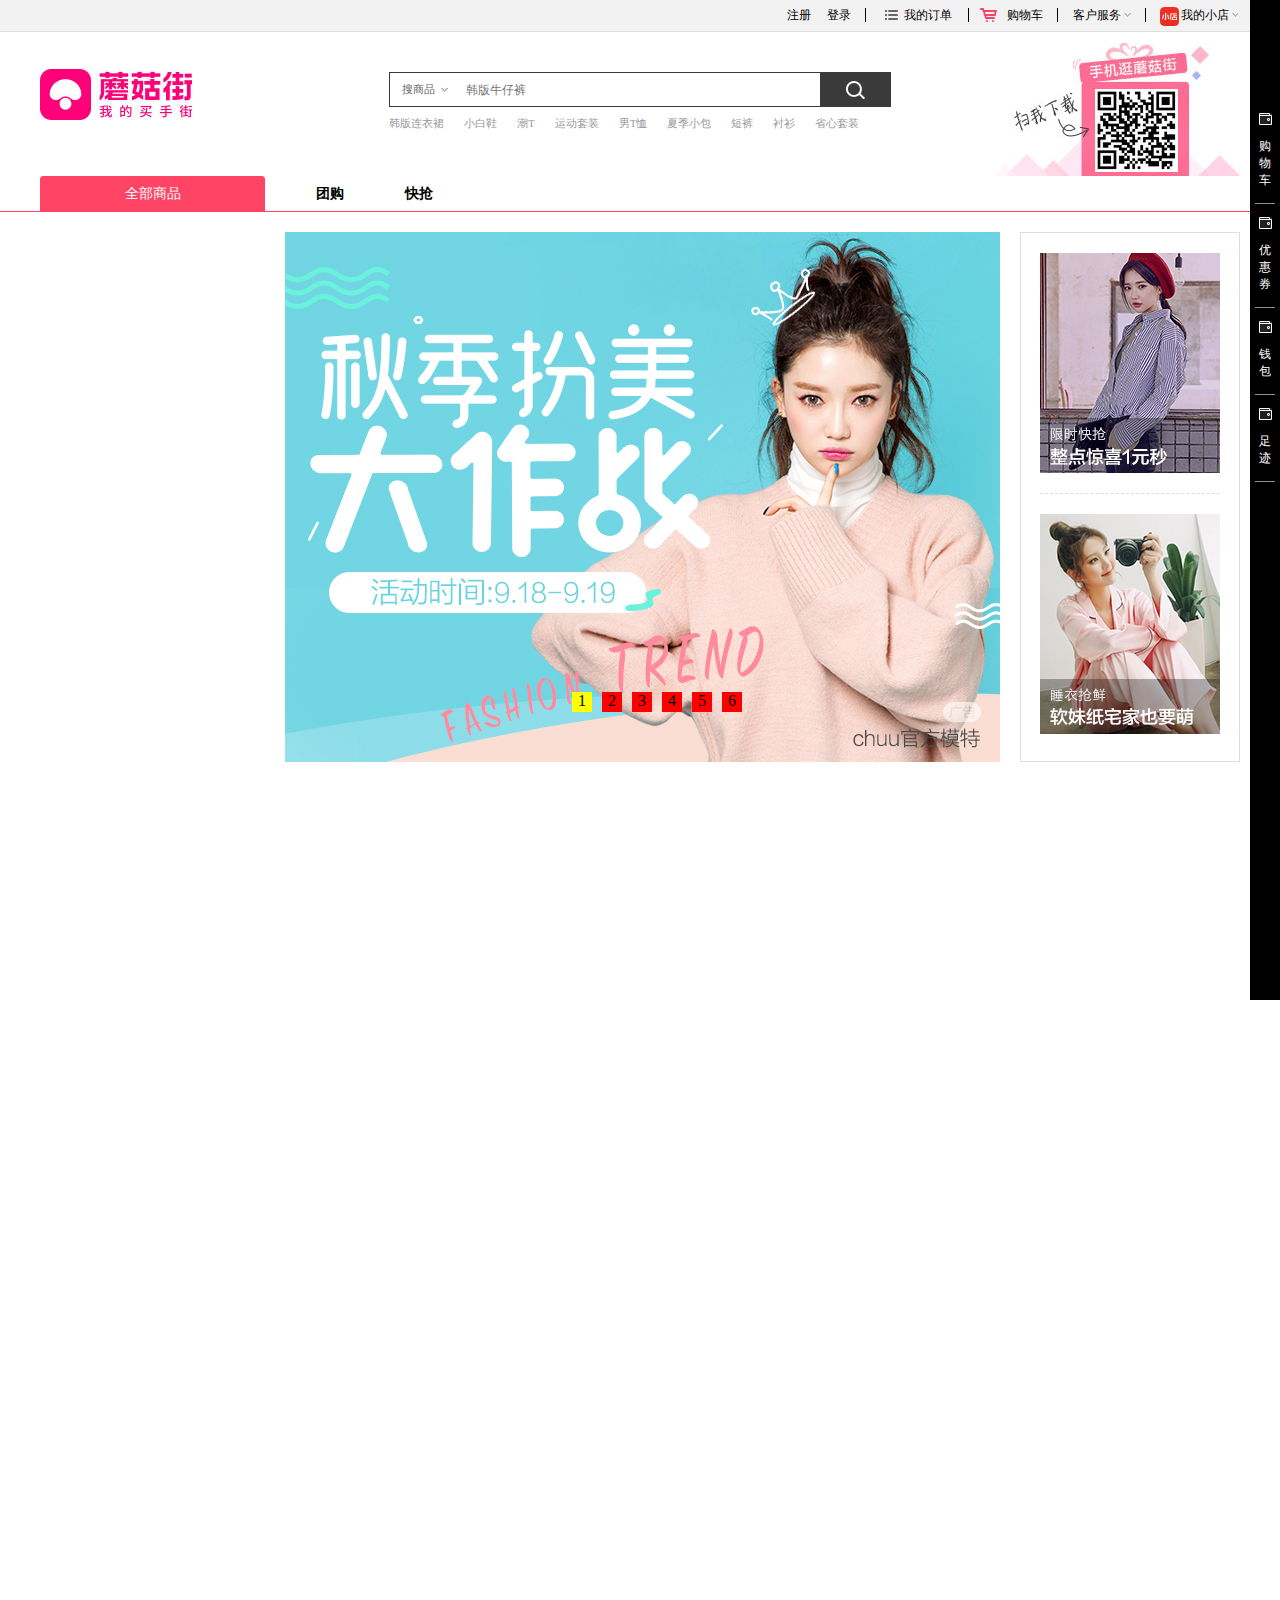
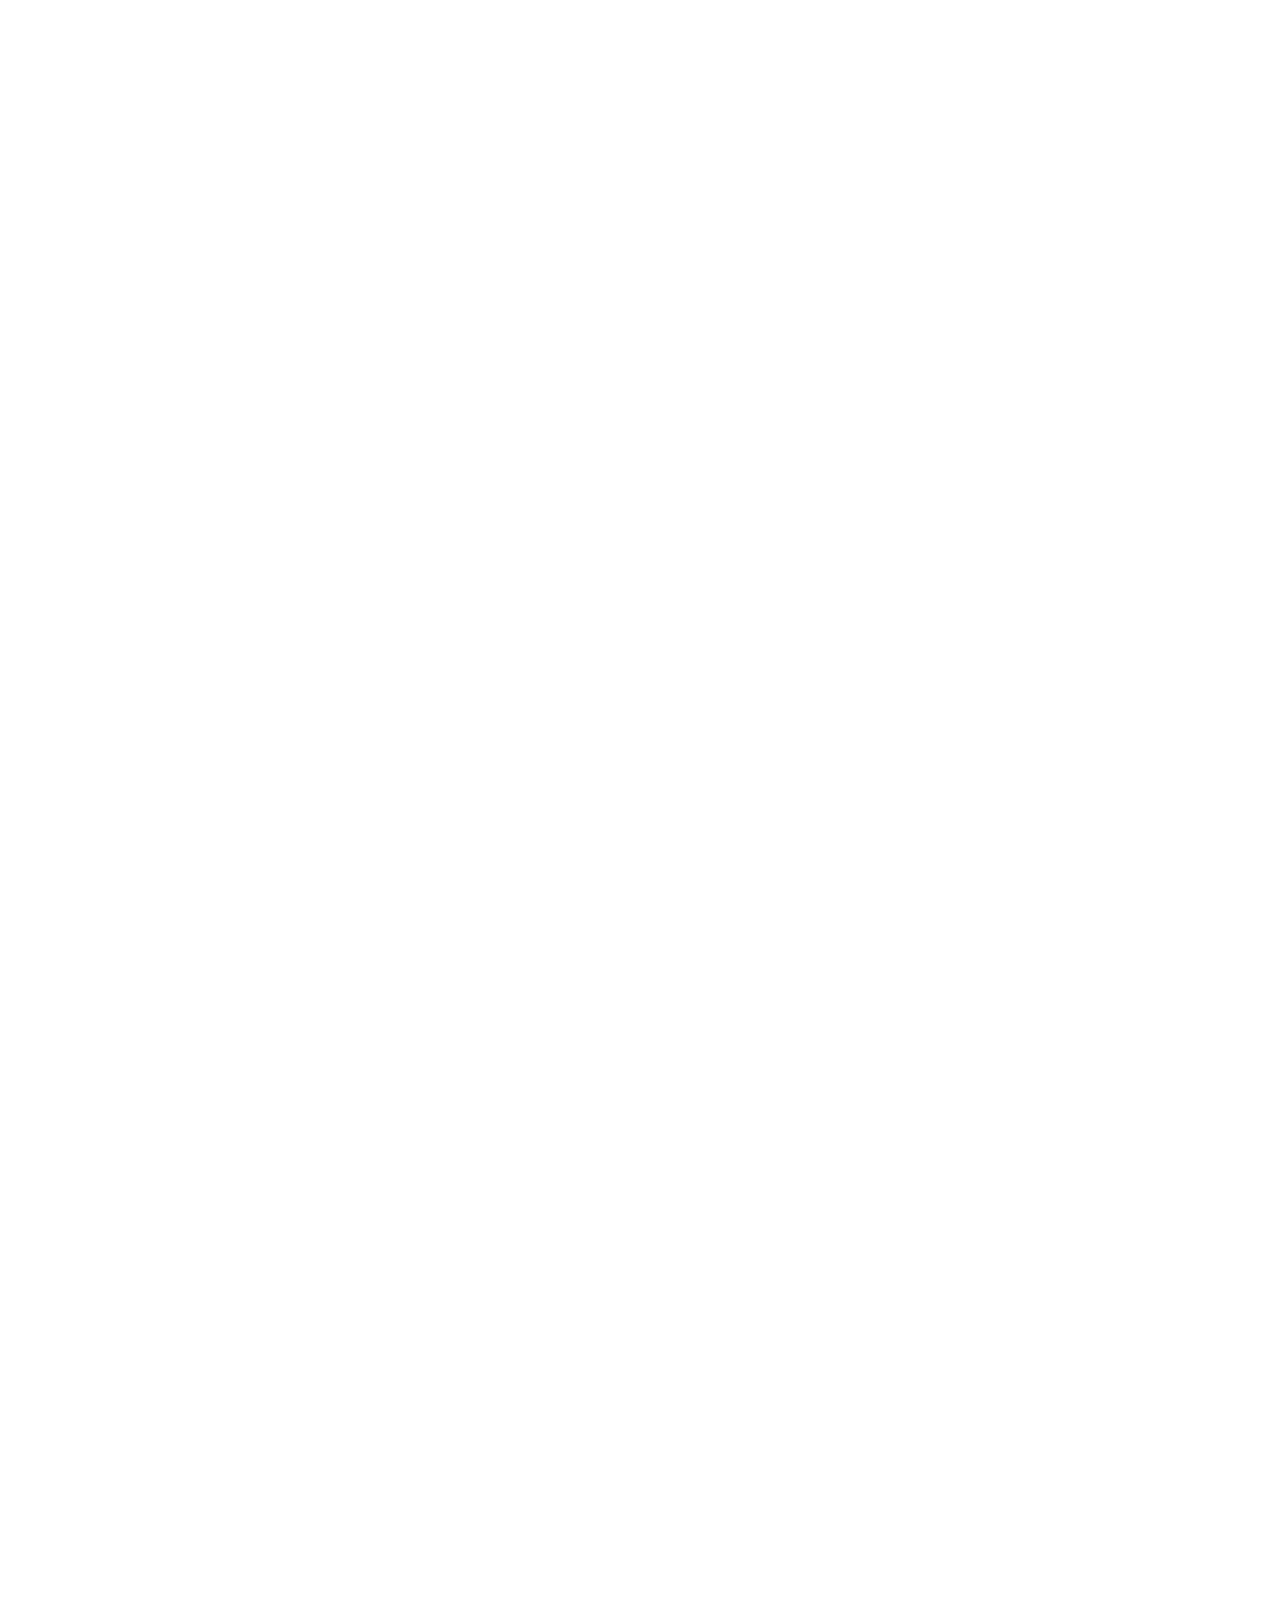
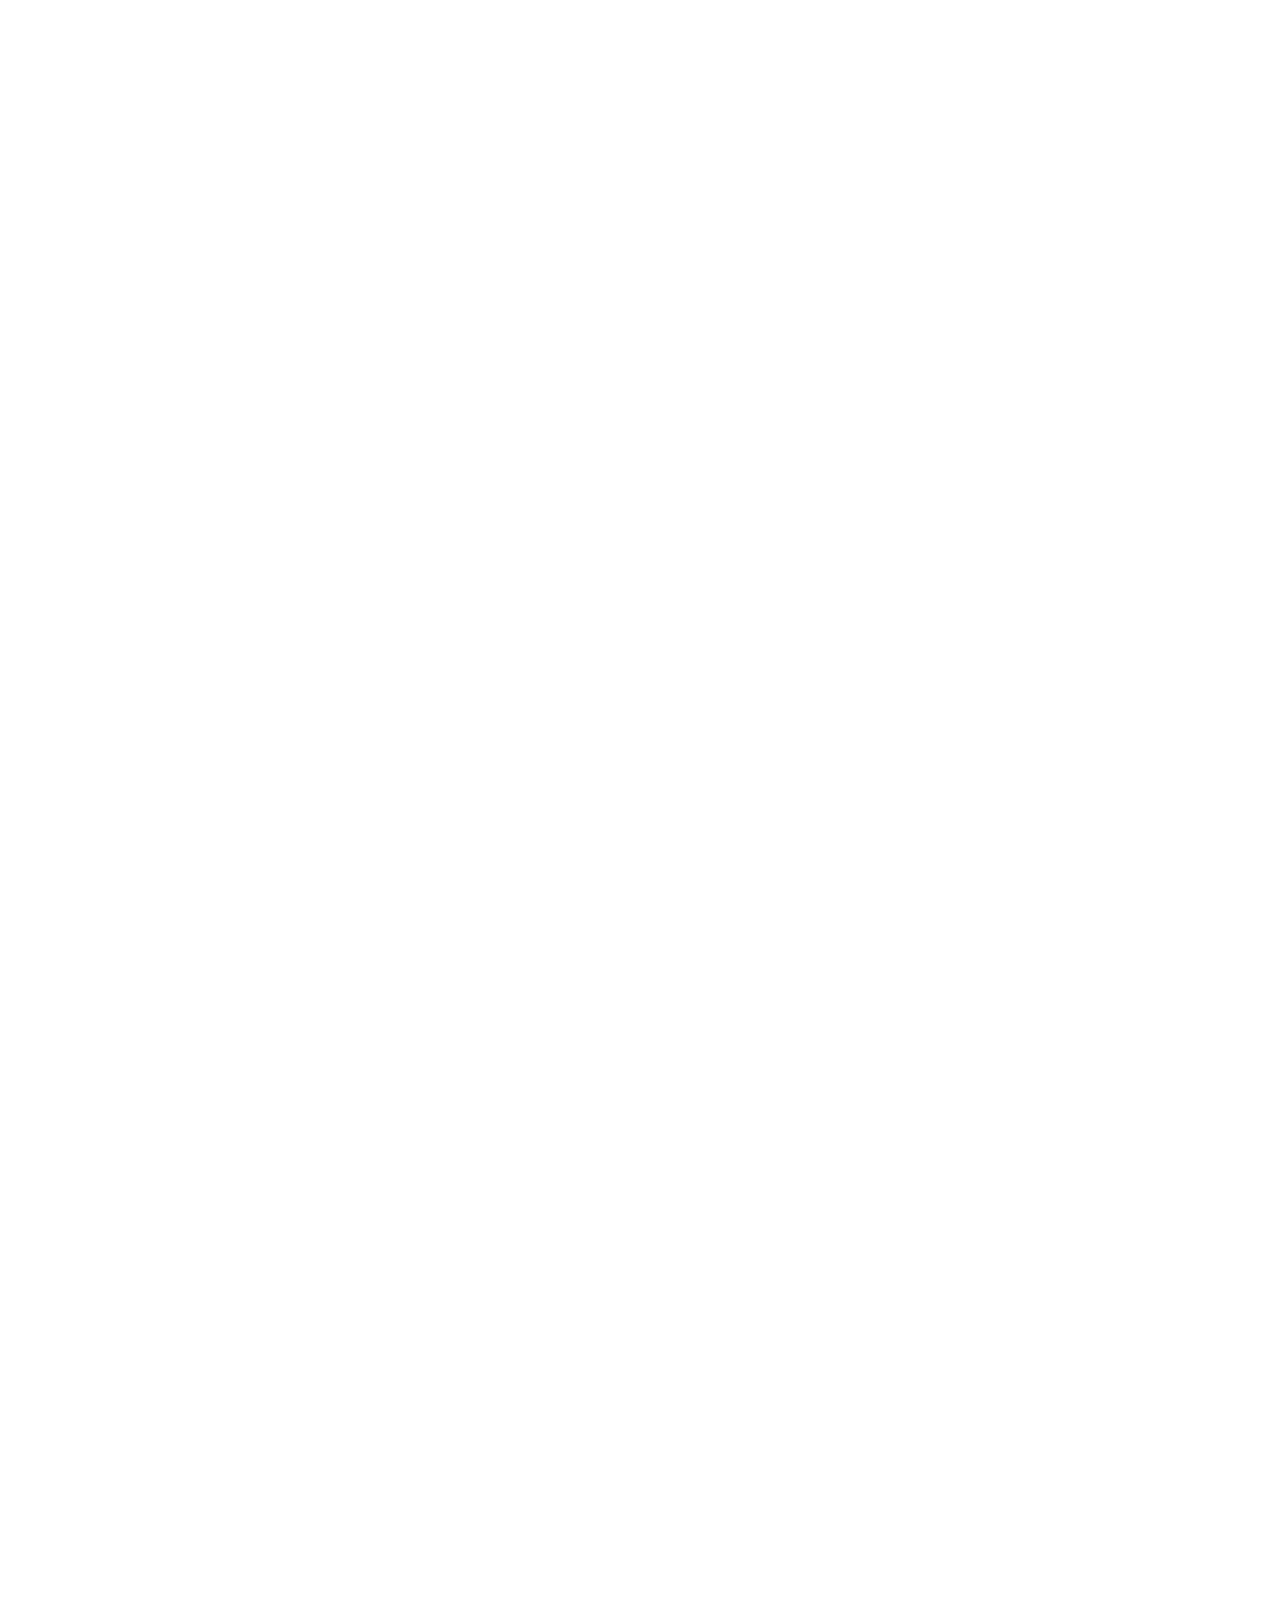
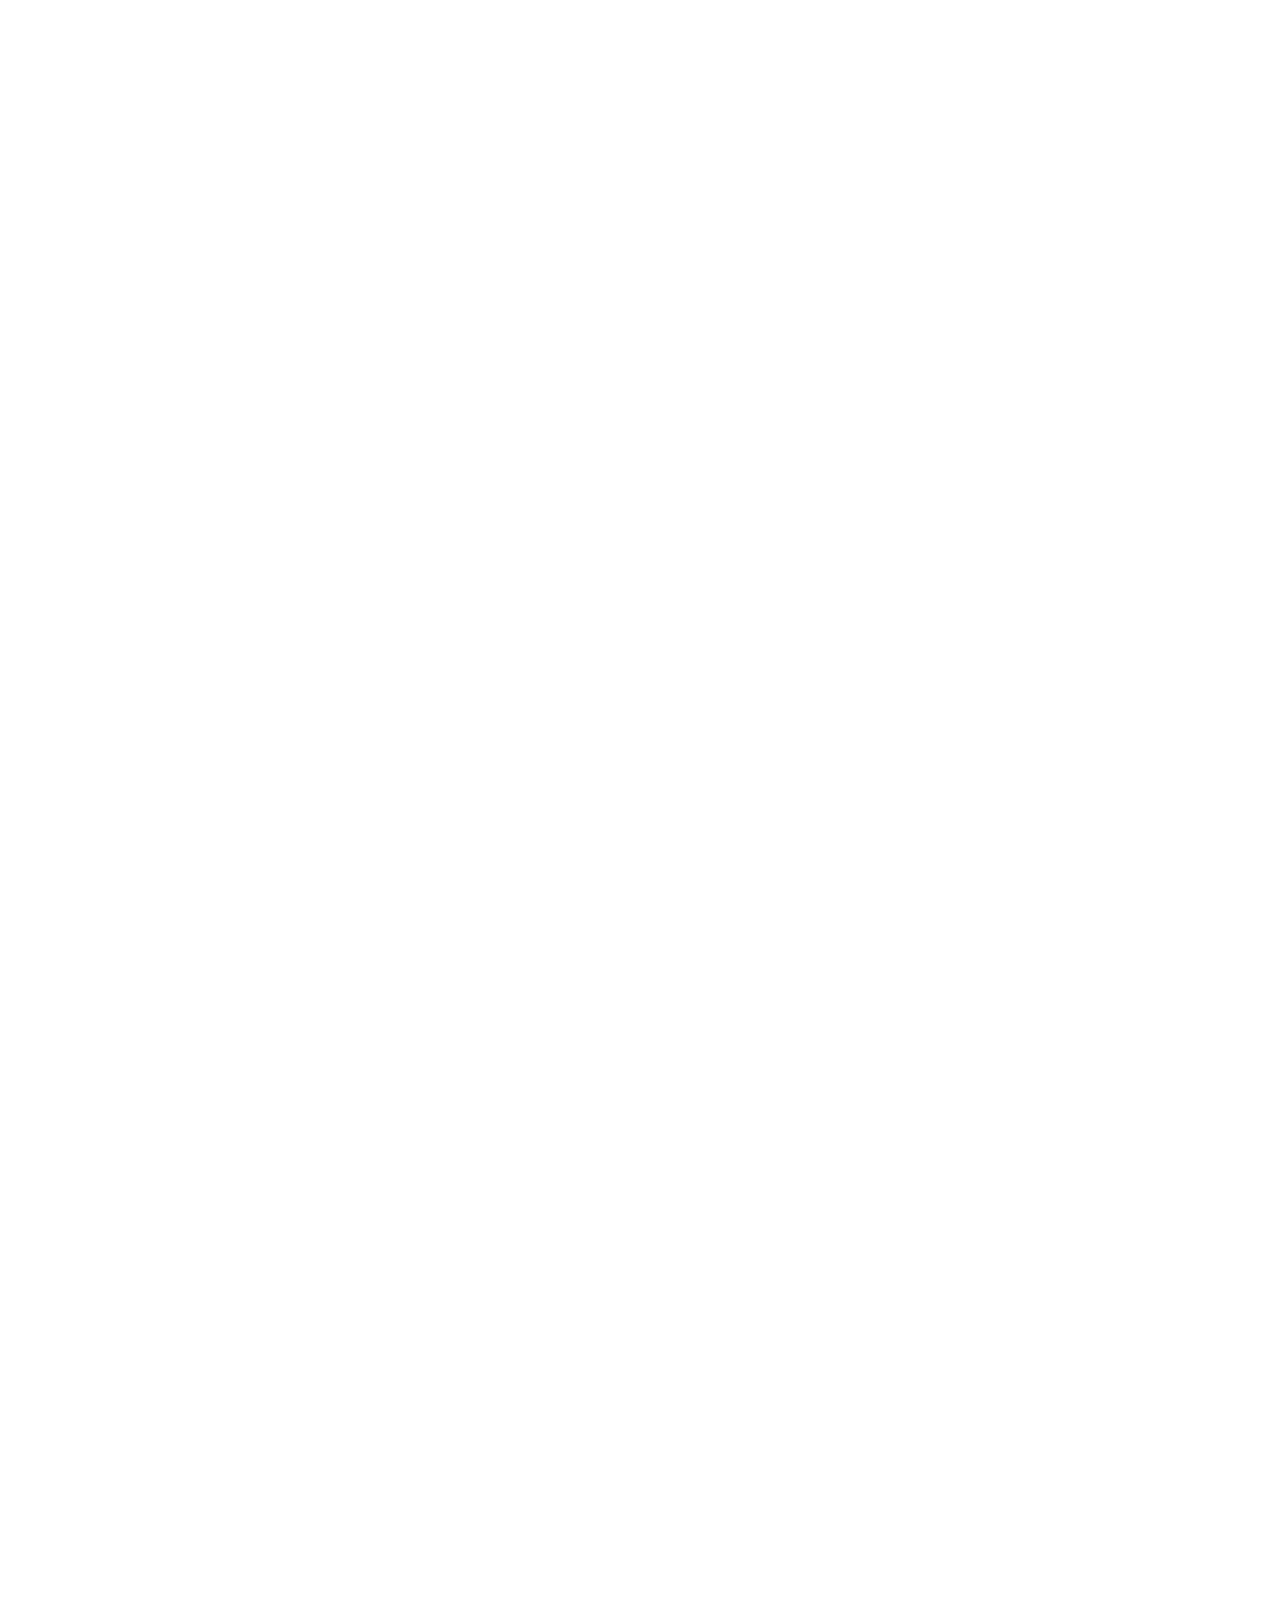
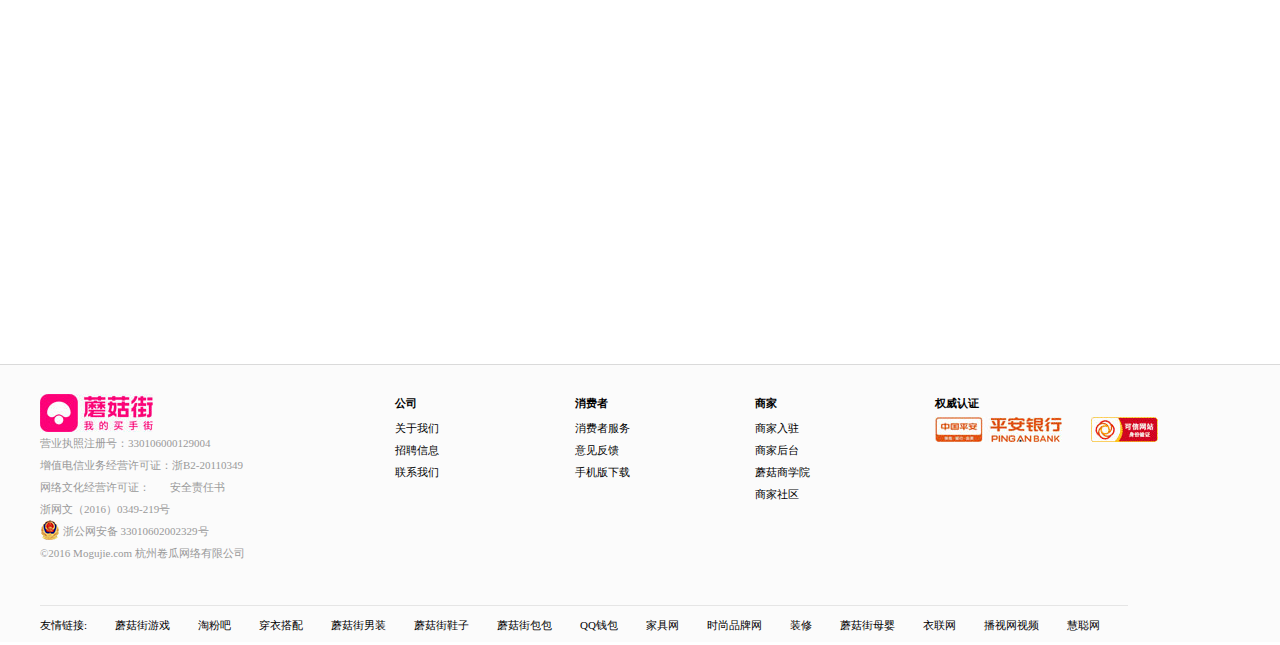
<file: mogujie/index.html>
<!doctype html>
<html lang = "en">
<head>
	<meta charset = "UTF-8">
	<title>Document</title>
	<link rel = "stylesheet" type = "text/css" href = "css/index.css" />
	<!-- <script type = "text/javascript" src = "js/common.js"></script> -->
	<script type = "text/javascript" src = "js/ajax.js"></script>
	<script type = "text/javascript" src = "js/jquery-1.10.1.min.js"></script>
	<script type = "text/javascript" src = "js/index.js"></script>
	<script type = "text/javascript" src = "js/carouselFigure.js"></script>
	<script type = "text/javascript" src = "js/startMove.js"></script>
</head>
<body>
	<!-- *************************top************************* -->
	<div id = "top">
		<div class = "wrap">
			<ul>
				<li id= "top_first"><a id = "register" href = "#">注册</a><a id = "entry" href = "#">登录</a></li>
				<li><a id = "order" href = "#">我的订单</a></li>
				<li id = "sc"><a id = "shoppingCar" href = "#">购物车</a></li>
				<li id = "cs"><a id = "customerService" href = "#">客户服务</a>
					<ol id = "customerService_more">
						<li><a href = "#">消费者服务</a></li>
						<li><a href = "#">商家服务</a></li>
						<li><a href = "#">规则中心</a></li>
					</ol>
				</li>
				<li id = "ms"><img src = "images/small_icons_three.jpg" /><a id = "myStores" href = "#">我的小店</a>
					<ol id = "myStores_more">
						<li><a href = "#">管理后台</a></li>
						<li><a href = "#">商家社区</a></li>
						<li><a href = "#">商家培训</a></li>
						<li><a href = "#">市场入驻</a></li>
					</ol>
				</li>
			</ul>
		</div>
	</div>
	<!-- *************************header************************* -->
	<div id = "header">
		<div class = "wrap">
			<a href = "#"><img id = "icons" src = "images/icons.jpg" /></a>
			<div id = "header_main">
				<div id = "searchBar">
					<div>
						<span><a href = "#">搜商品</a></span>
						<!-- <ol>
							<li><a href = "#">商品</a></li>
							<li><a href = "#">店铺</a></li>
						</ol> -->
					</div>
					<input id = "txt" type = "text" placeholder = "韩版牛仔裤" />
					<input id = "btn" type = "button" />
				</div>

				<div id = "hotSearch">
					<a href = "#">韩版连衣裙</a>
					<a href = "#">小白鞋</a>
					<a href = "#">潮T</a>
					<a href = "#">运动套装</a>
					<a href = "#">男T恤</a>
					<a href = "#">夏季小包</a>
					<a href = "#">短裤</a>
					<a href = "#">衬衫</a>
					<a href = "#">省心套装</a>
				</div>
			</div>
			<img id = "two_code" src = "images/two_code.jpg" />
		</div>
	</div>
	<!-- *************************news************************* -->
	<div id = "news">
		<div class = "wrap">
			<div id = "header_nav">
				<ul>
					<li id = "allGoods">全部商品</li>
					<li id = "group"><a href = "#">团购</a></li>
					<li id = "fastRob"><a href = "#">快抢</a></li>
				</ul>
			</div>
		</div>
	</div>
	<!-- *************************body************************* -->
	<div id = "body">
		<div class = "wrap">
			<div id = "primary">
				<div id = "primary_nav">
				</div>
				<div id = "primary_main">
					<!-- *************************轮播图************************* -->	
					<div id = "banner">
						<div class = "prev"></div>	
						<div class = "next"></div>
						<ul class = "img_list">
							<li><img src = "images/1.jpg"></li>
							<li><img src = "images/2.jpg"></li>
							<li><img src = "images/3.jpg"></li>
							<li><img src = "images/4.jpg"></li>
							<li><img src = "images/5.jpg"></li>
							<li><img src = "images/6.jpg"></li>
						</ul>
						<ul class = "banner_nav_list">
							<li class = "active">1</li>
							<li>2</li>
							<li>3</li>
							<li>4</li>
							<li>5</li>
							<li>6</li>
						</ul>
					</div>

					<div id = "primary_main_sale">
						<img src = "images/fg_6aikk6i6acd0i6aela8f2cg965ed9_180x220.jpg" />
						<img id = "last" src = "images/upload_63l7kj2lc6fjbfgdg22ehh8ji67fl_180x220.jpg" />
					</div>
				</div>
			</div>
		</div>
	</div>
	<!-- *************************list************************* -->
	<div id = "list">
		<div class = "wrap">
			<ul id = "shop_list">
			</ul>
		</div>
	</div>
	<!-- *************************foot************************* -->
	<div id = "foot">
		<div class = "wrap">
			<div id = "foot_wrap">
				<div id = "foot_info">
					<a id = "icons_bottom" href = "#"><img src = "images/icons_bottom.jpg"></a>
					<div class="info_text">
						<p>营业执照注册号：<a class = "right_a" href = "#">330106000129004</a></p>
						<p>增值电信业务经营许可证：<a class = "right_a" href = "#">浙B2-20110349</a></p>
						<p>网络文化经营许可证：<a href = "#">浙网文（2016）0349-219号</a></p>
						<p>
							<a href = "#">安全责任书</a>
						</p>
						<p>
							<a href = "#">
								<img src = "images/upload_ifrgemjwgq3gemzthazdambqmeyde_20x20.png">
								<span>&nbsp;浙公网安备 33010602002329号</span>
							</a>
						</p>
						<p>©2016 Mogujie.com 杭州卷瓜网络有限公司</p>
					</div>
				</div>
				<div id = "foot_link">
					<dl class = "link_company">
						<dt>公司</dt>
						<dd><a href = "#">关于我们</a></dd>
						<dd><a href = "#">招聘信息</a></dd>
						<dd><a href = "#">联系我们</a></dd>
					</dl>
					<dl class = "link_consumer">
						<dt>消费者</dt>
						<dd><a href = "#">消费者服务</a></dd>
						<dd><a href = "#">意见反馈</a></dd>
						<dd><a href = "#">手机版下载</a></dd>
					</dl>
					<dl class = "link_business">
						<dt>商家</dt>
						<dd><a href = "#">商家入驻</a></dd>
						<dd><a href = "#">商家后台</a></dd>
						<dd><a href = "#">蘑菇商学院</a></dd>
						<dd><a href = "#">商家社区</a></dd>
					</dl>
					<dl class = "link_safe">
						<dt>权威认证</dt>
						<dd>
							<a href = "#"><img src = "images/bank.jpg" /></a>
							<a id = "last" href = "#"><img src = "images/believable.jpg" /></a>
						</dd>
					</dl>
				</div>
			</div>
			<div id = "foot_list">
				<ul>
					<li>友情链接: </li>
					<li><a href = "#">蘑菇街游戏</a></li>
					<li><a href = "#">淘粉吧</a></li>
					<li><a href = "#">穿衣搭配</a></li>
					<li><a href = "#">蘑菇街男装</a></li>
					<li><a href = "#">蘑菇街鞋子</a></li>
					<li><a href = "#">蘑菇街包包</a></li>
					<li><a href = "#">QQ钱包</a></li>
					<li><a href = "#">家具网</a></li>
					<li><a href = "#">时尚品牌网</a></li>
					<li><a href = "#">装修</a></li>
					<li><a href = "#">蘑菇街母婴</a></li>
					<li><a href = "#">衣联网</a></li>
					<li><a href = "#">播视网视频</a></li>
					<li><a href = "#">慧聪网</a></li>
				</ul>
			</div>
		</div>
	</div>
	<!-- *************************fixed************************* -->
	<div id = "fixed">
		<ul id = "fixedList">
			<li><a href = "#"><img src = "images/wallet.gif" /><span>购物车</span></a></li>
			<li><a href = "#"><img src = "images/wallet.gif" /><span>优惠券</span></a></li>
			<li><a href = "#"><img src = "images/wallet.gif" /><span>钱包</span></a></li>
			<li><a href = "#"><img src = "images/wallet.gif" /><span>足迹</span></a></li>
		</ul>
	</div>
</body>
</html>
</file>
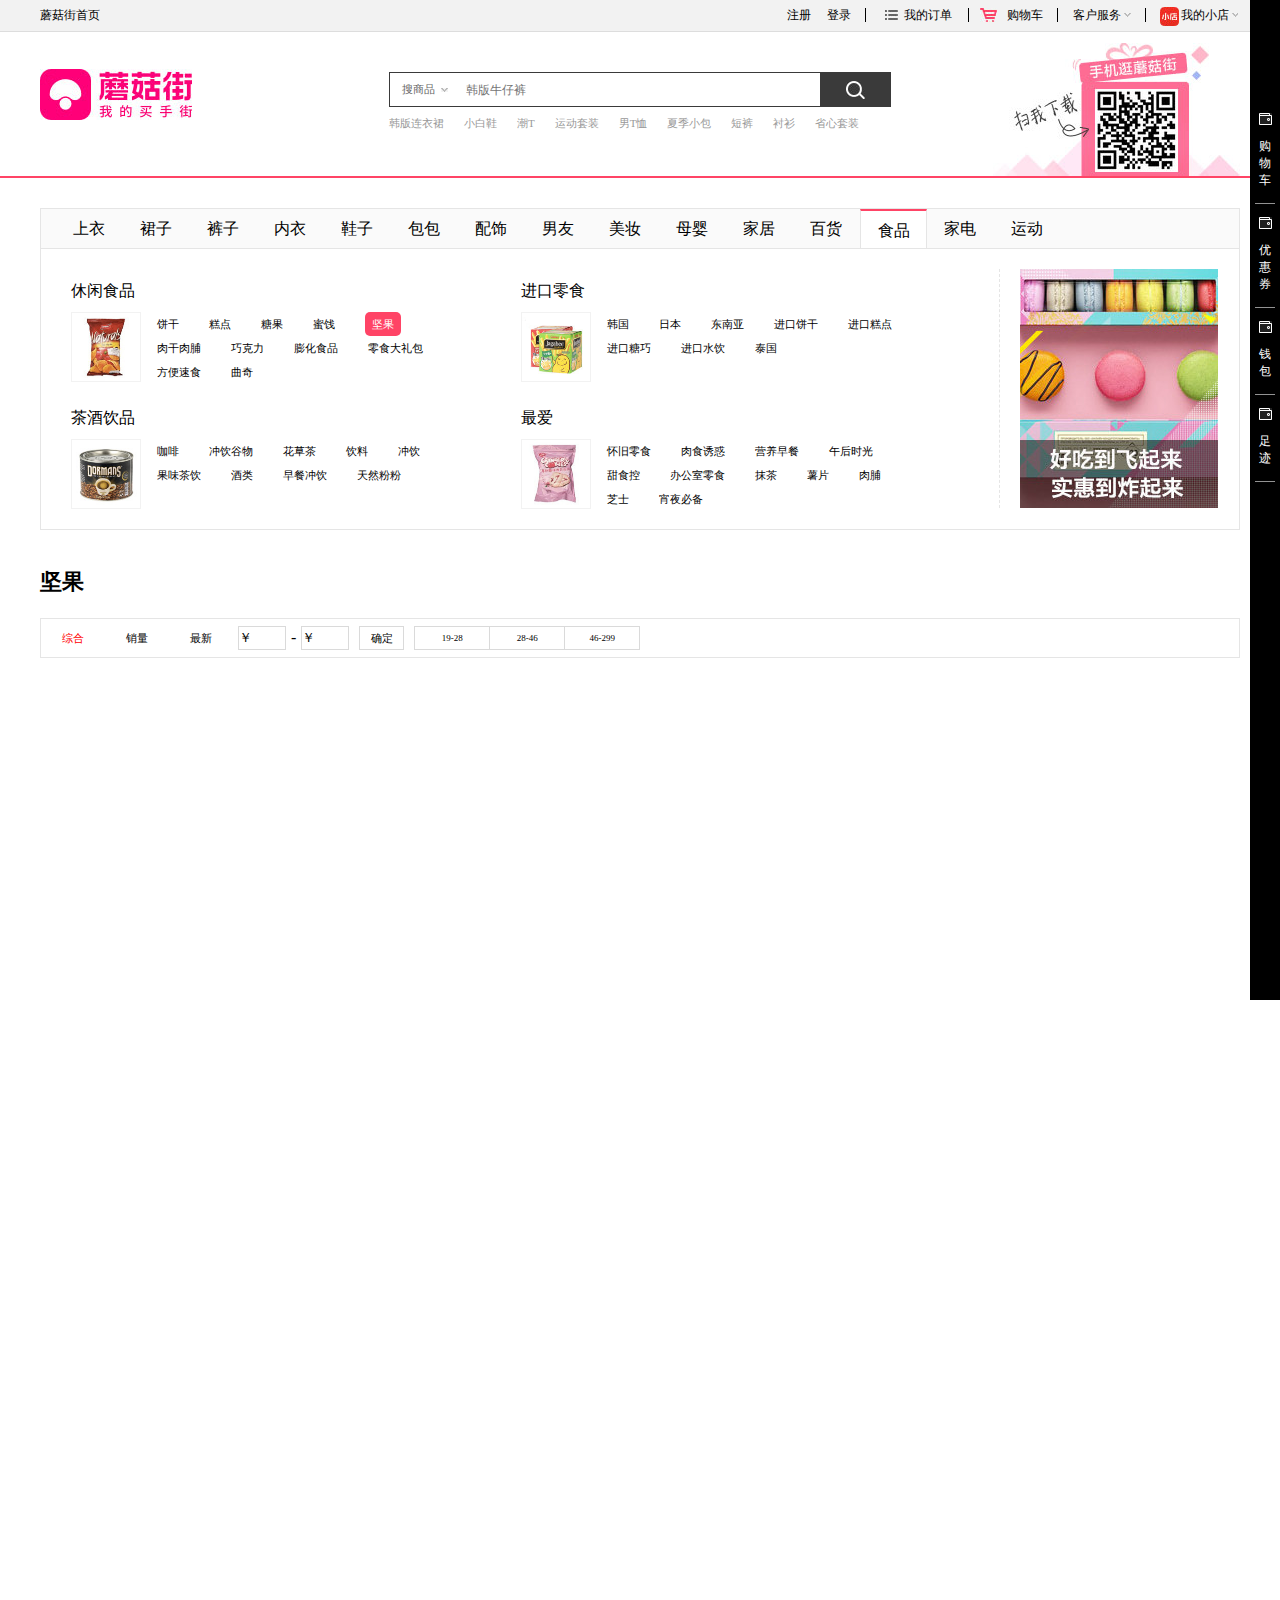
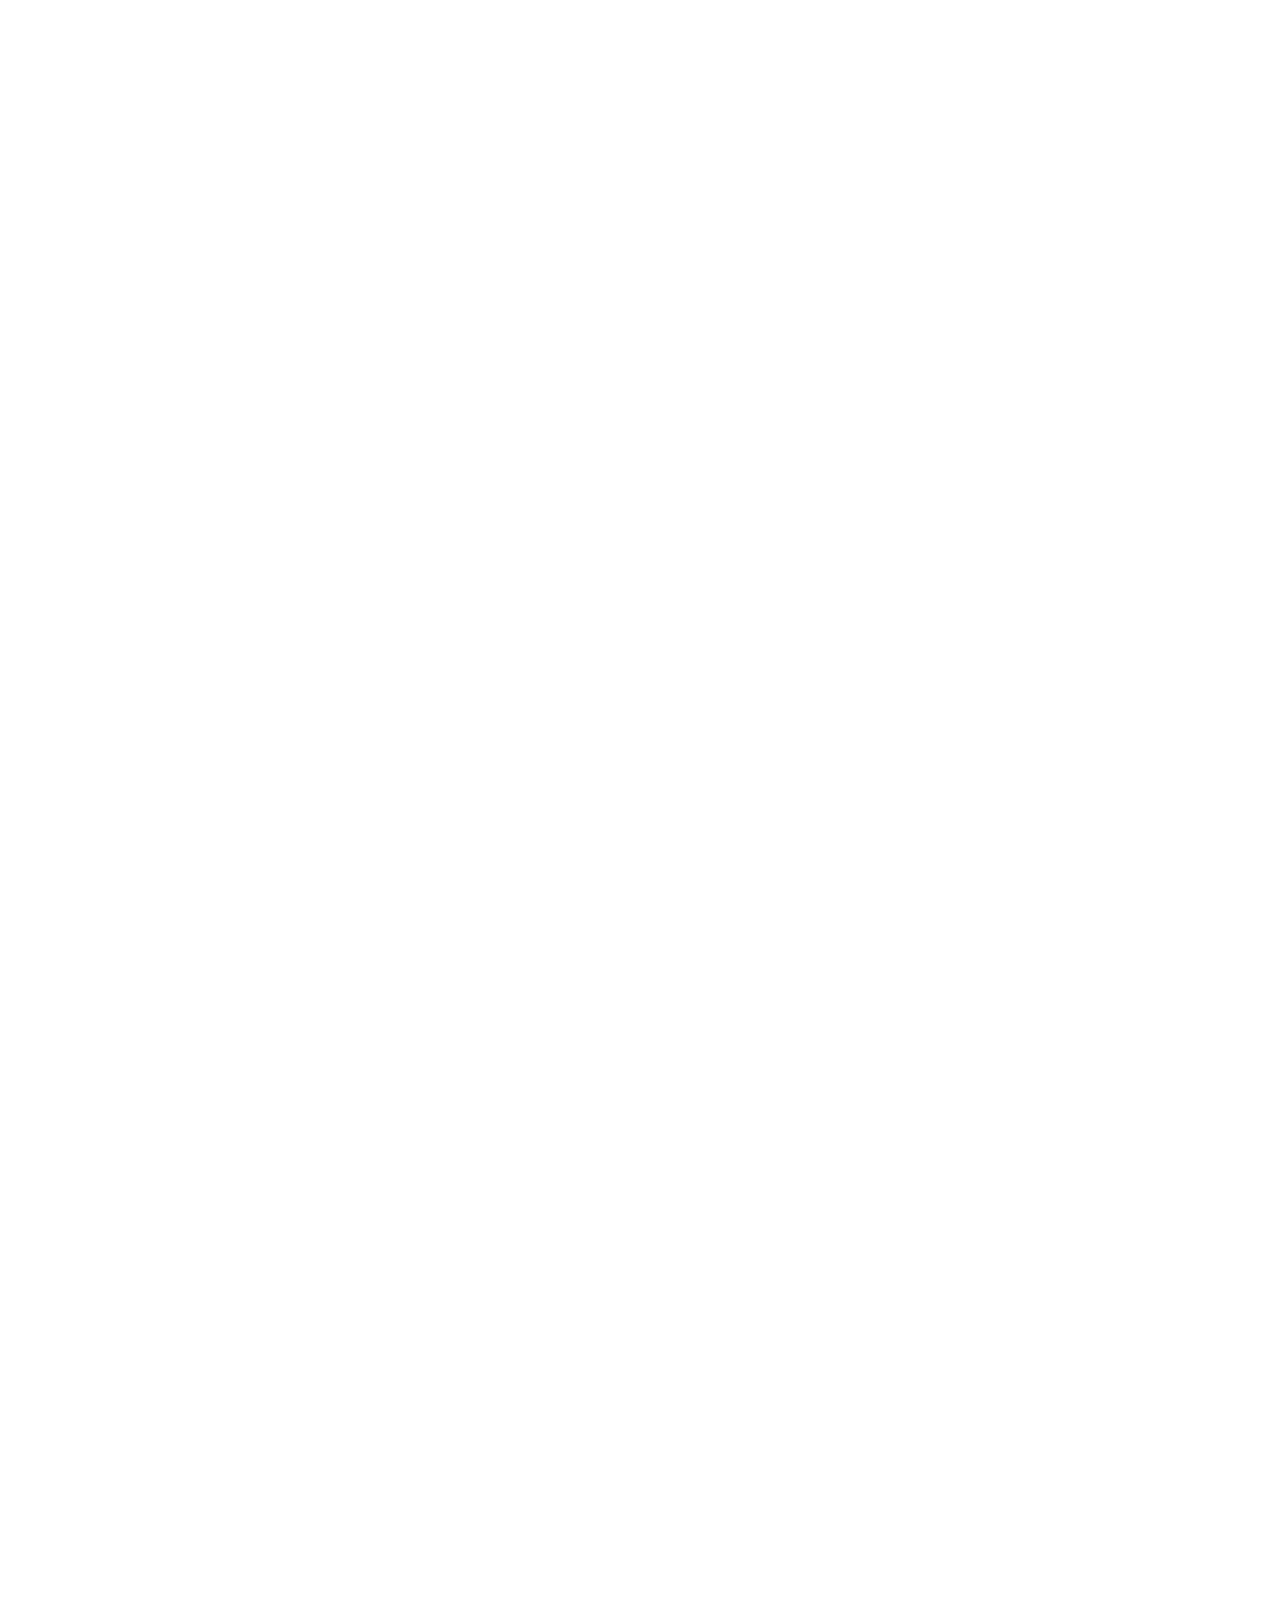
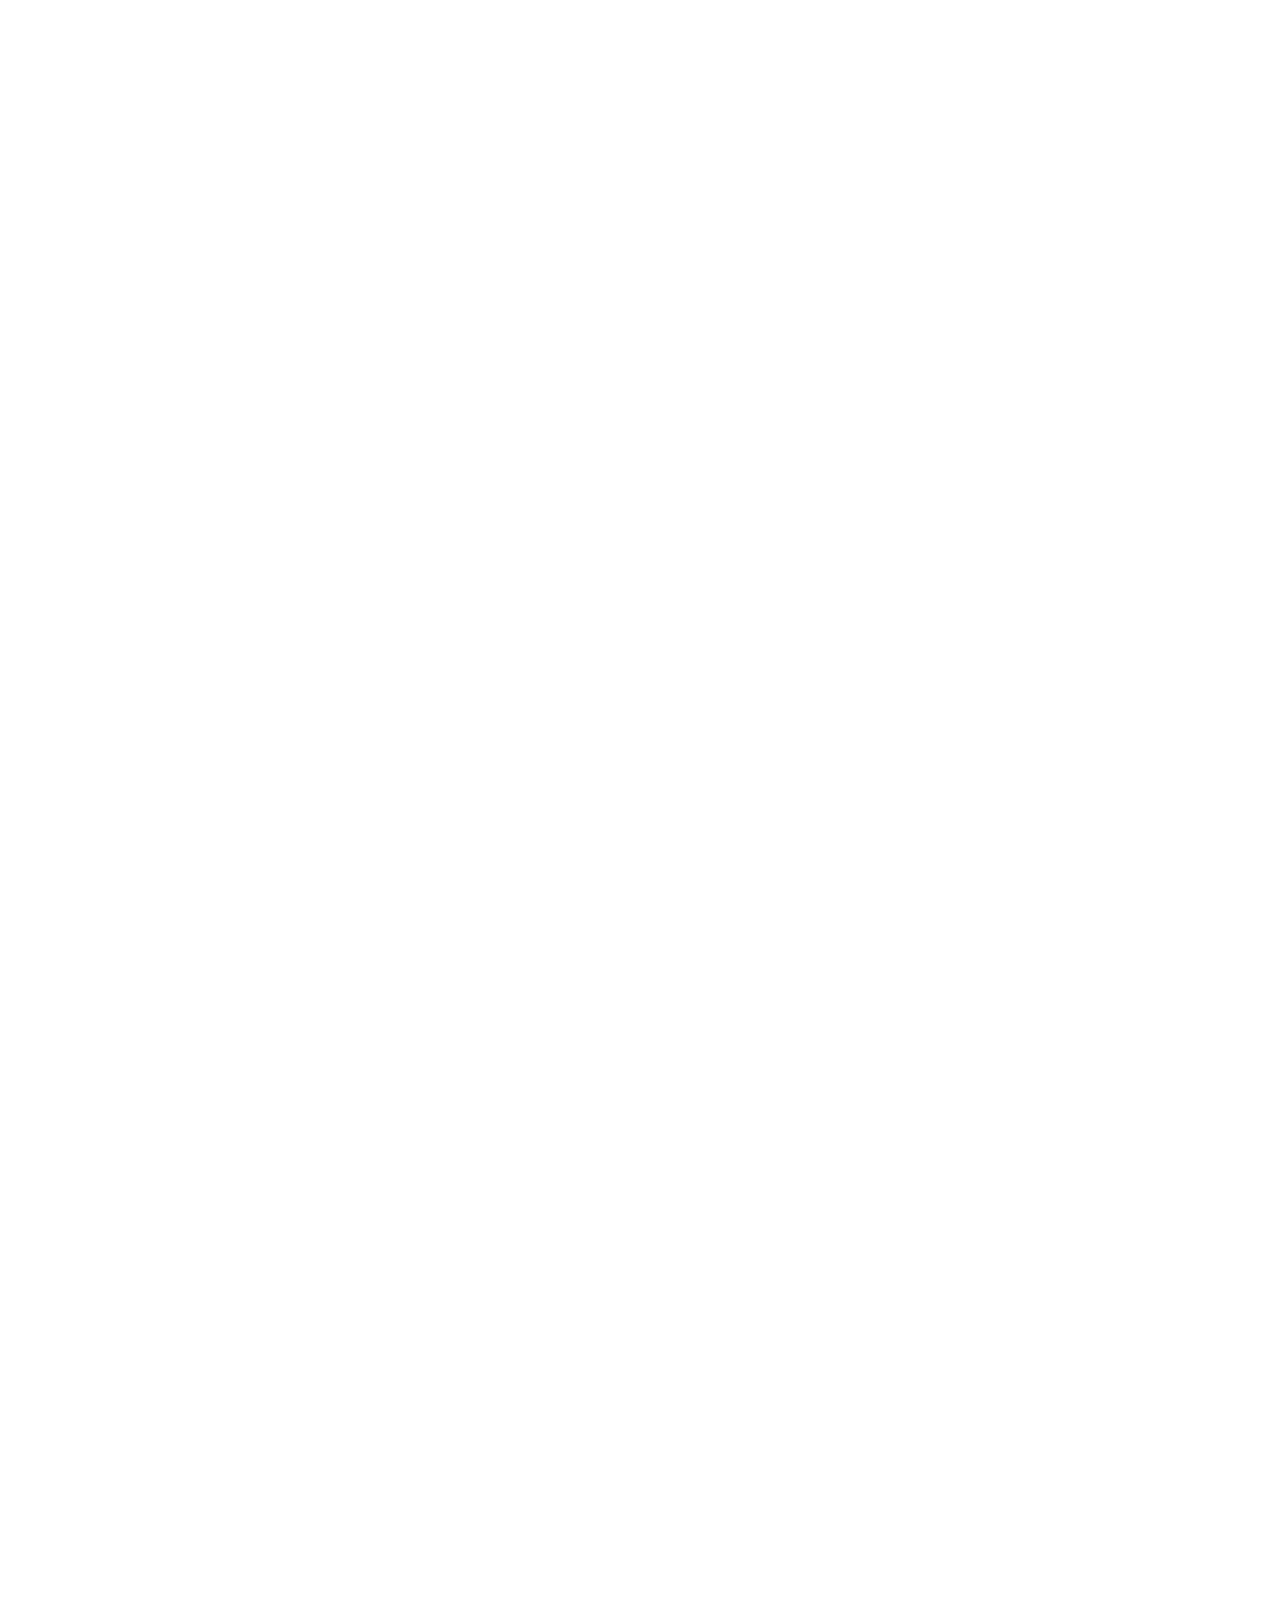
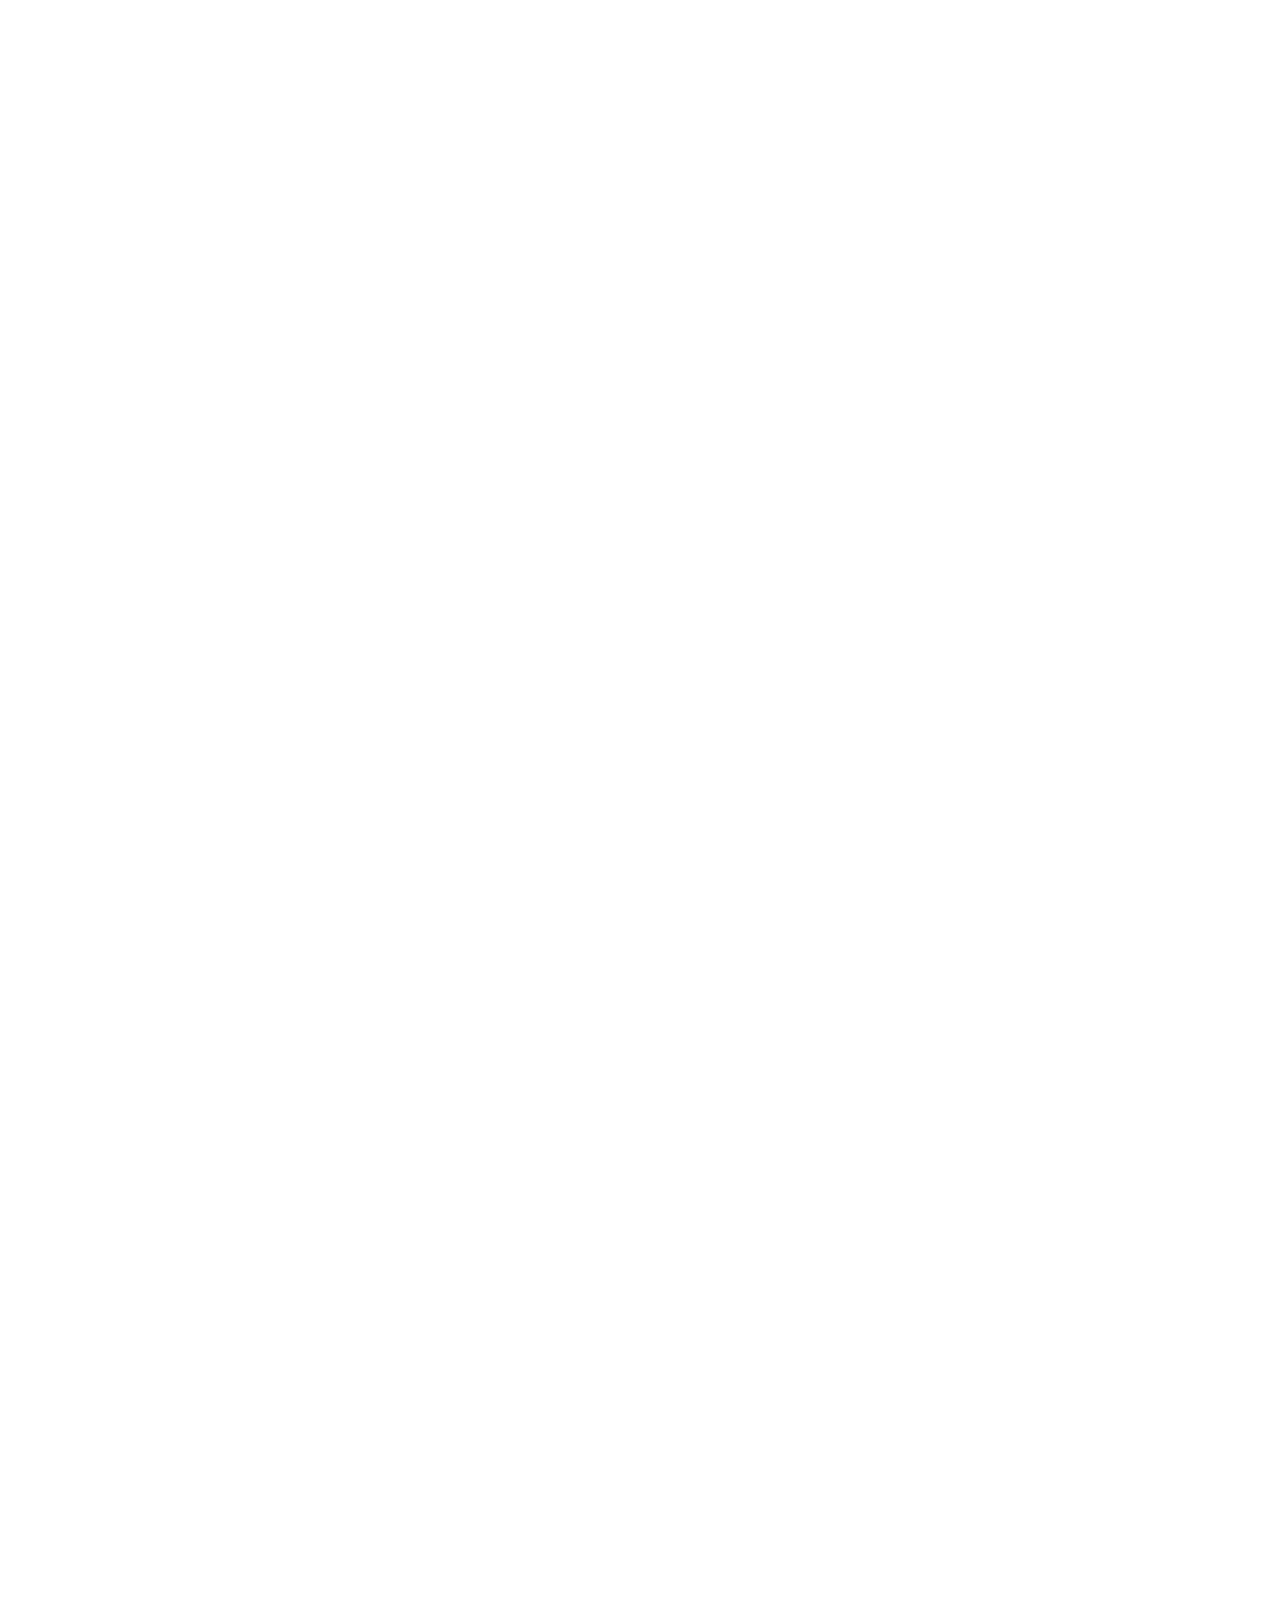
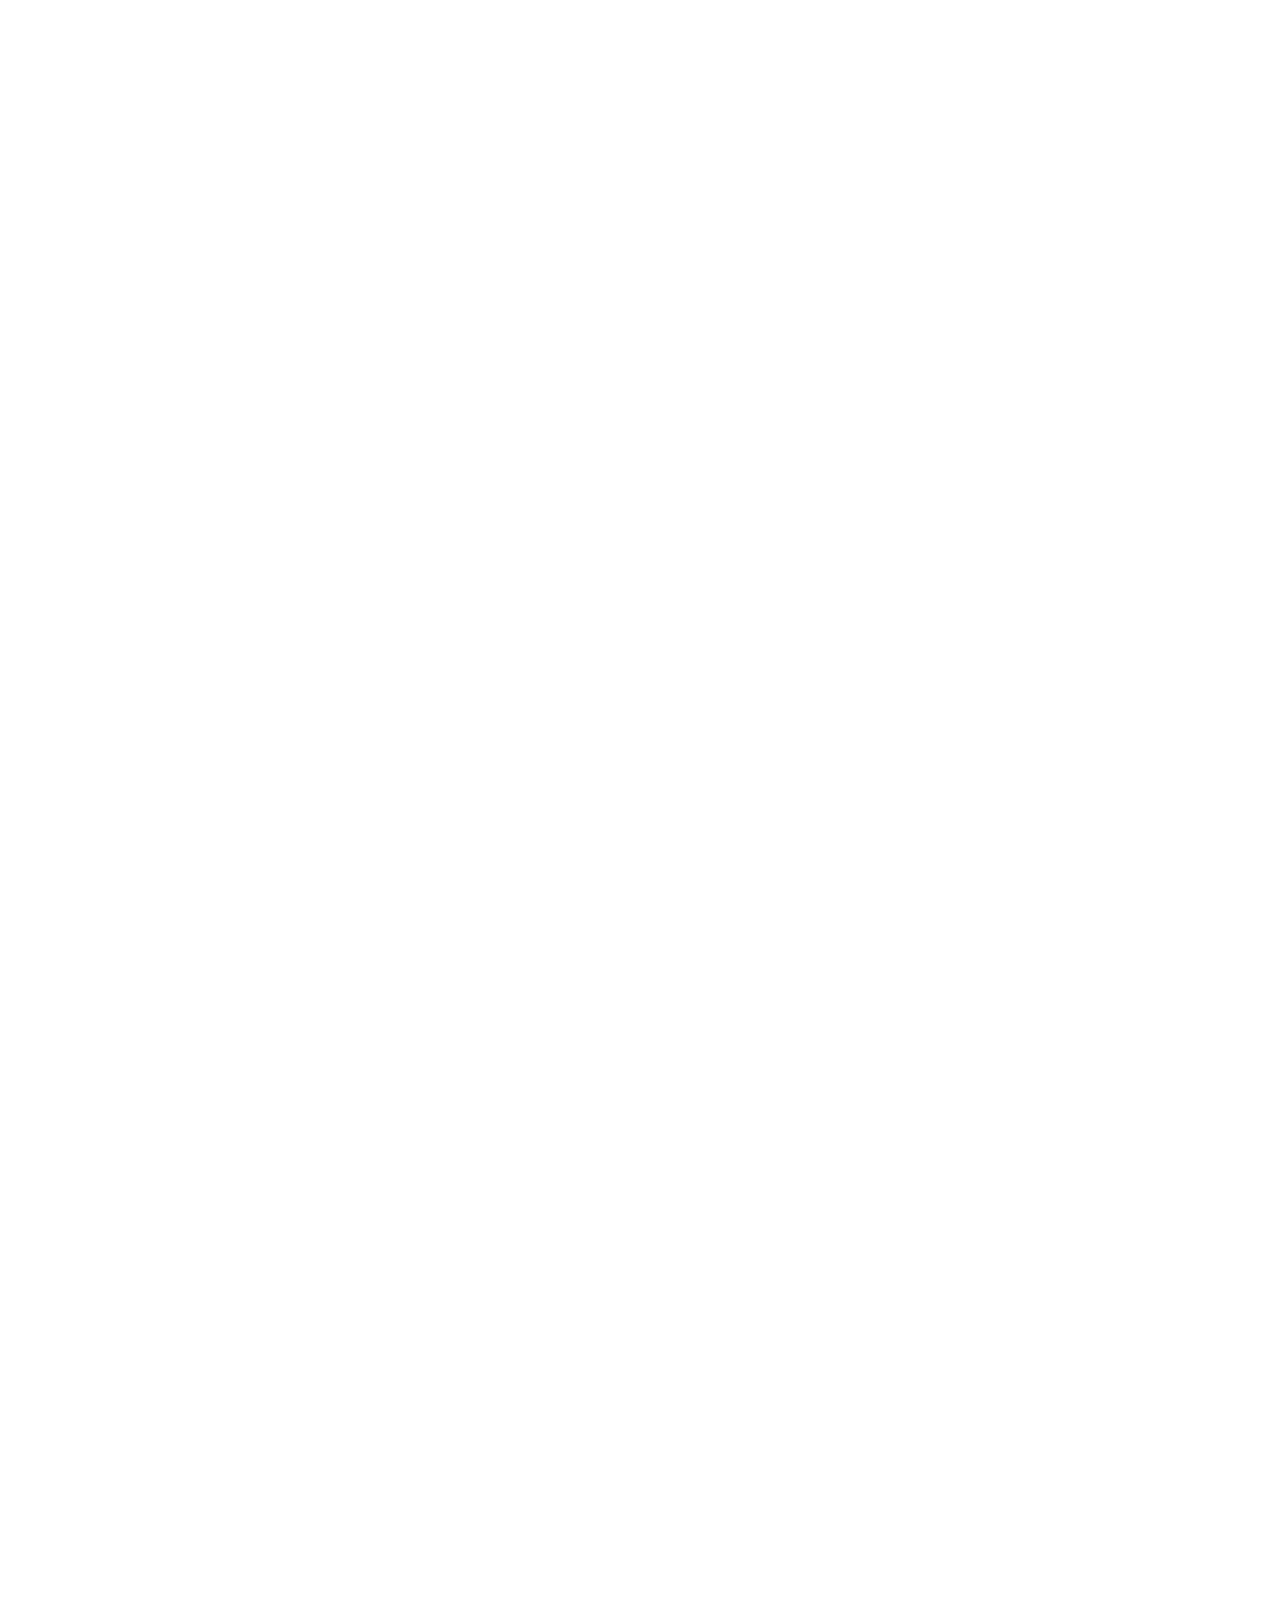
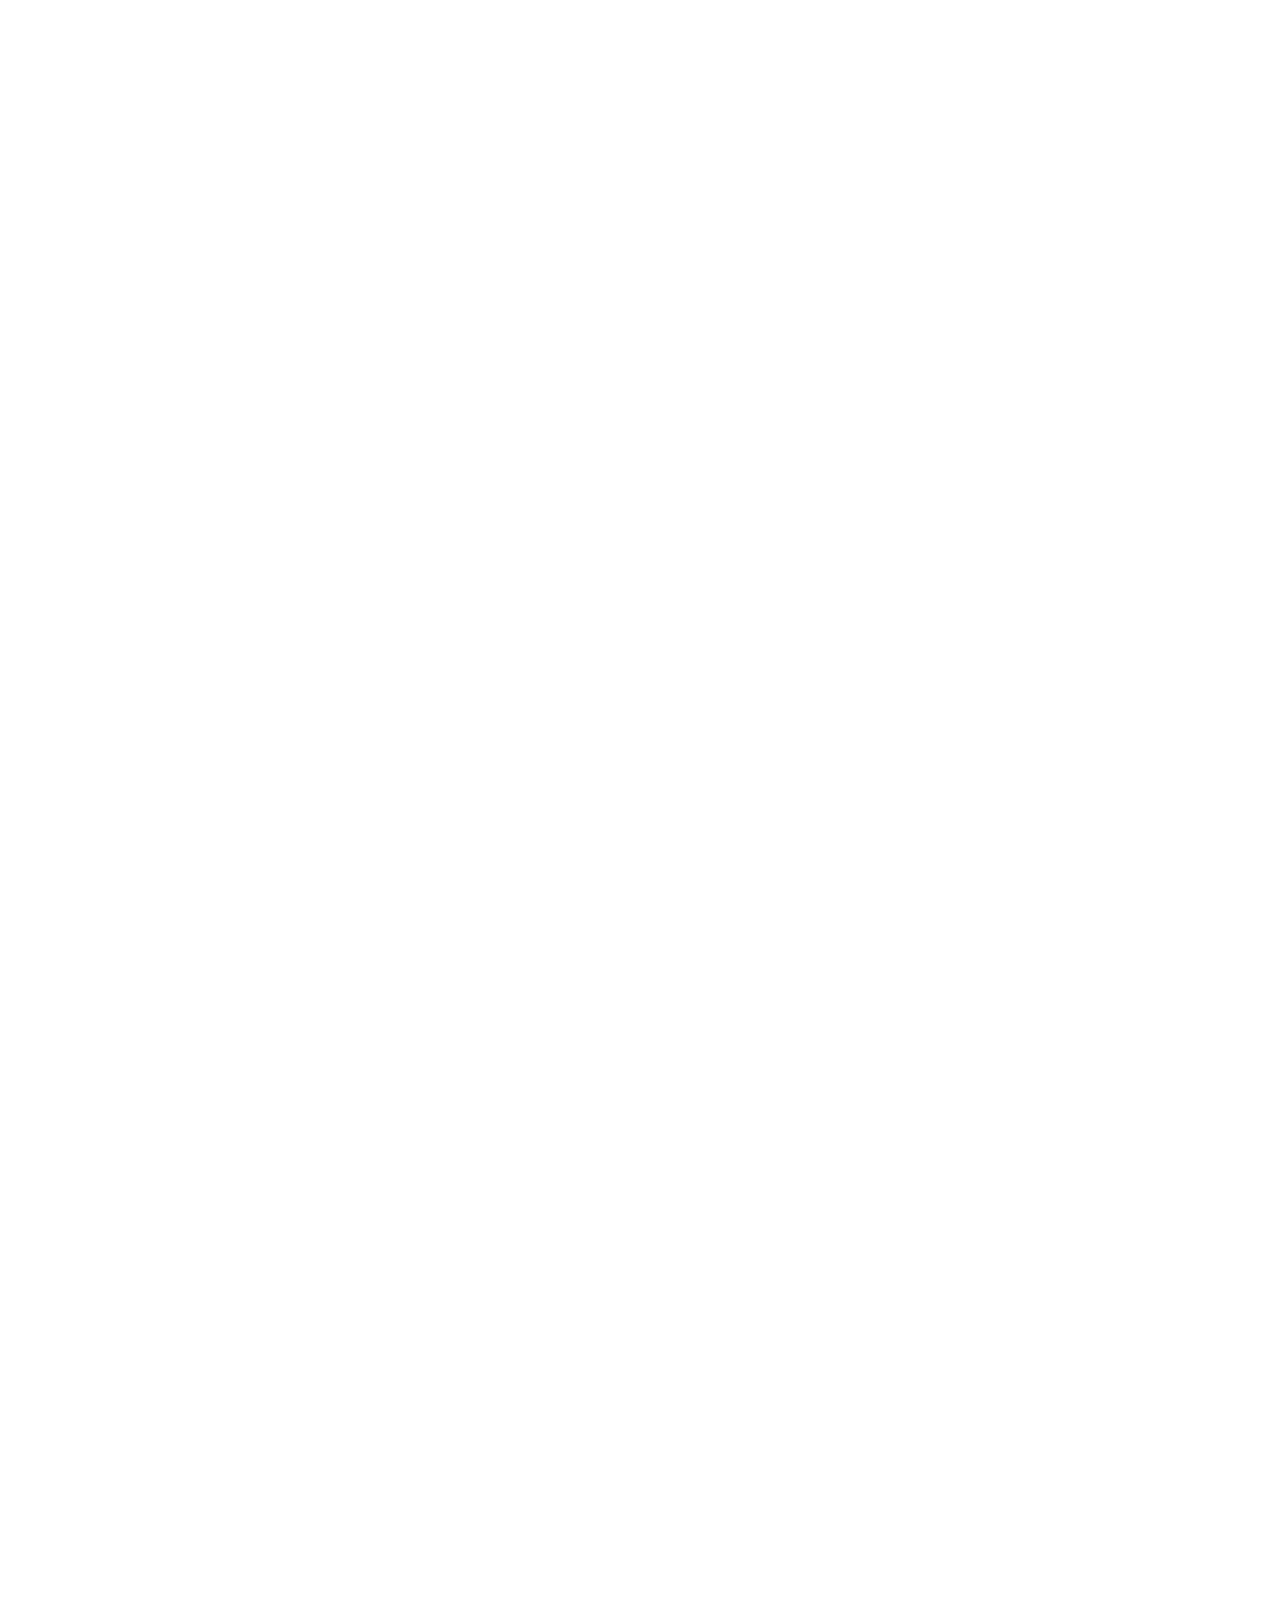
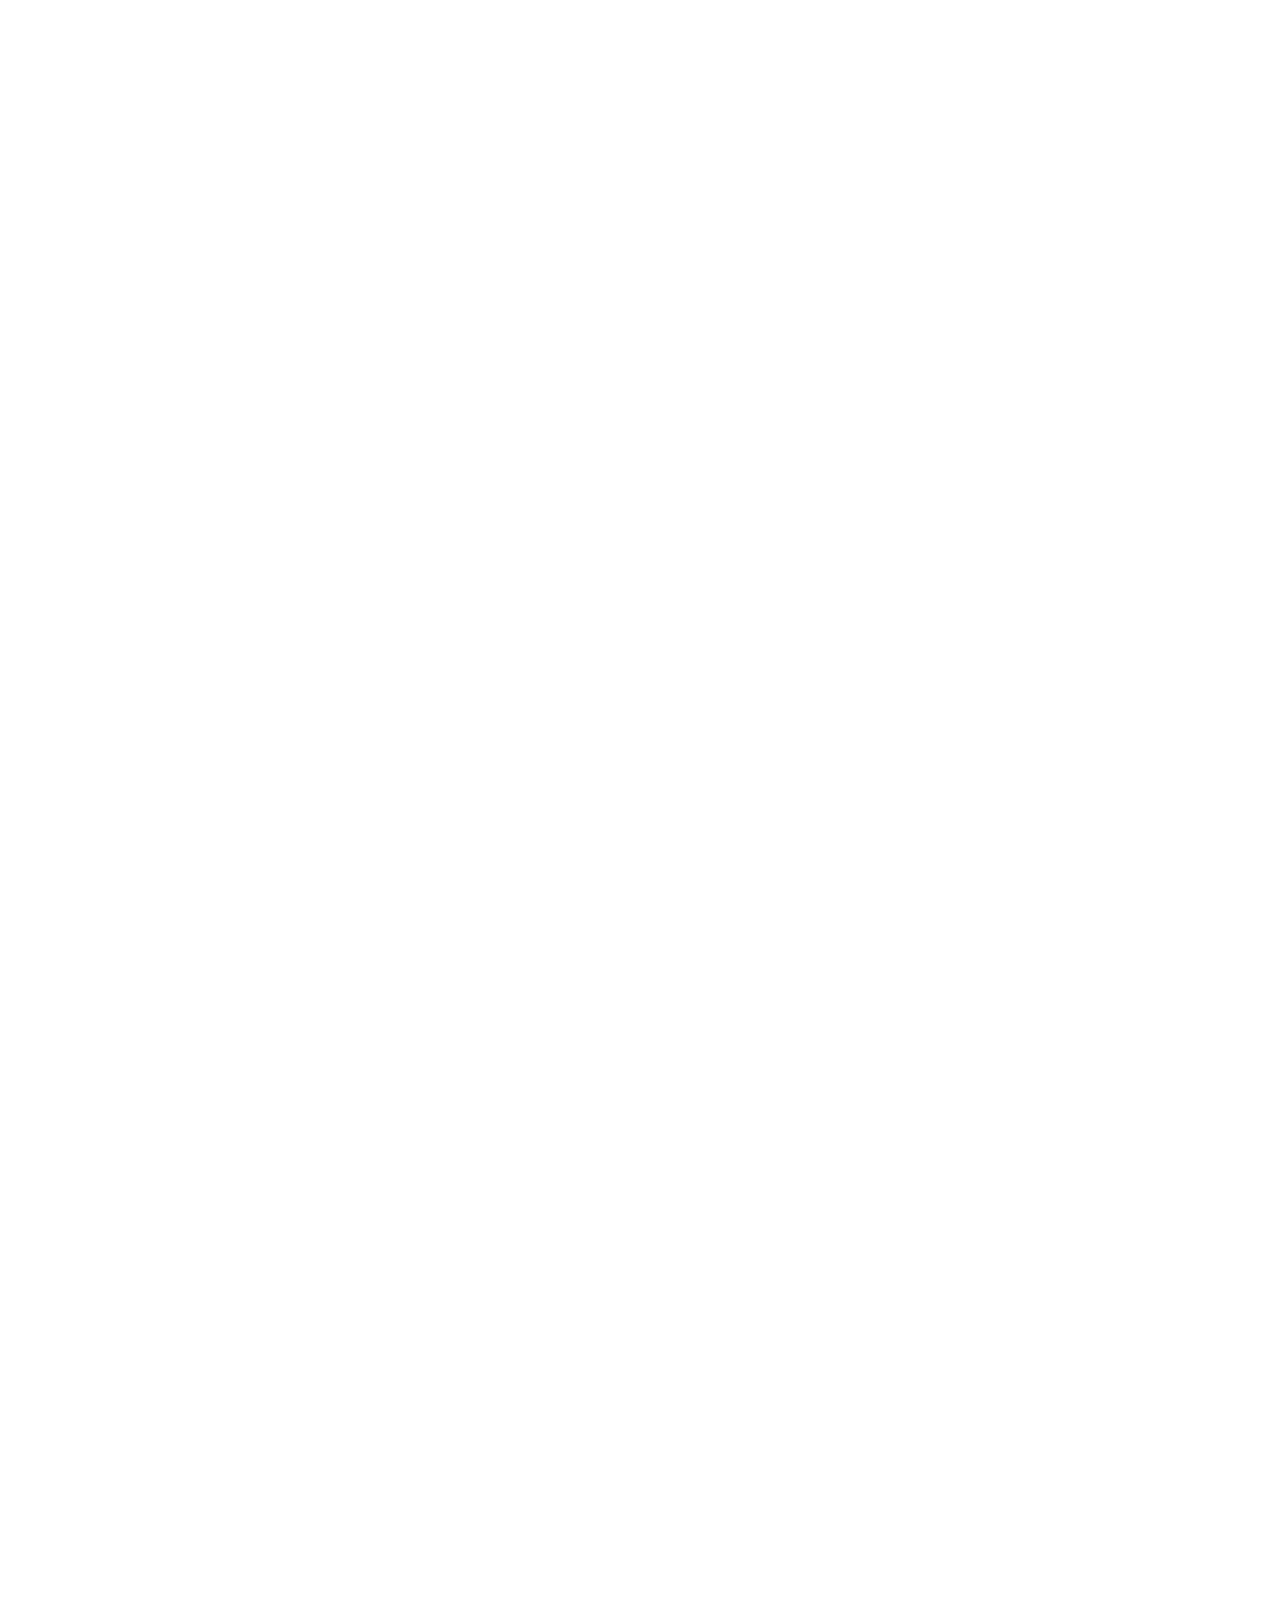
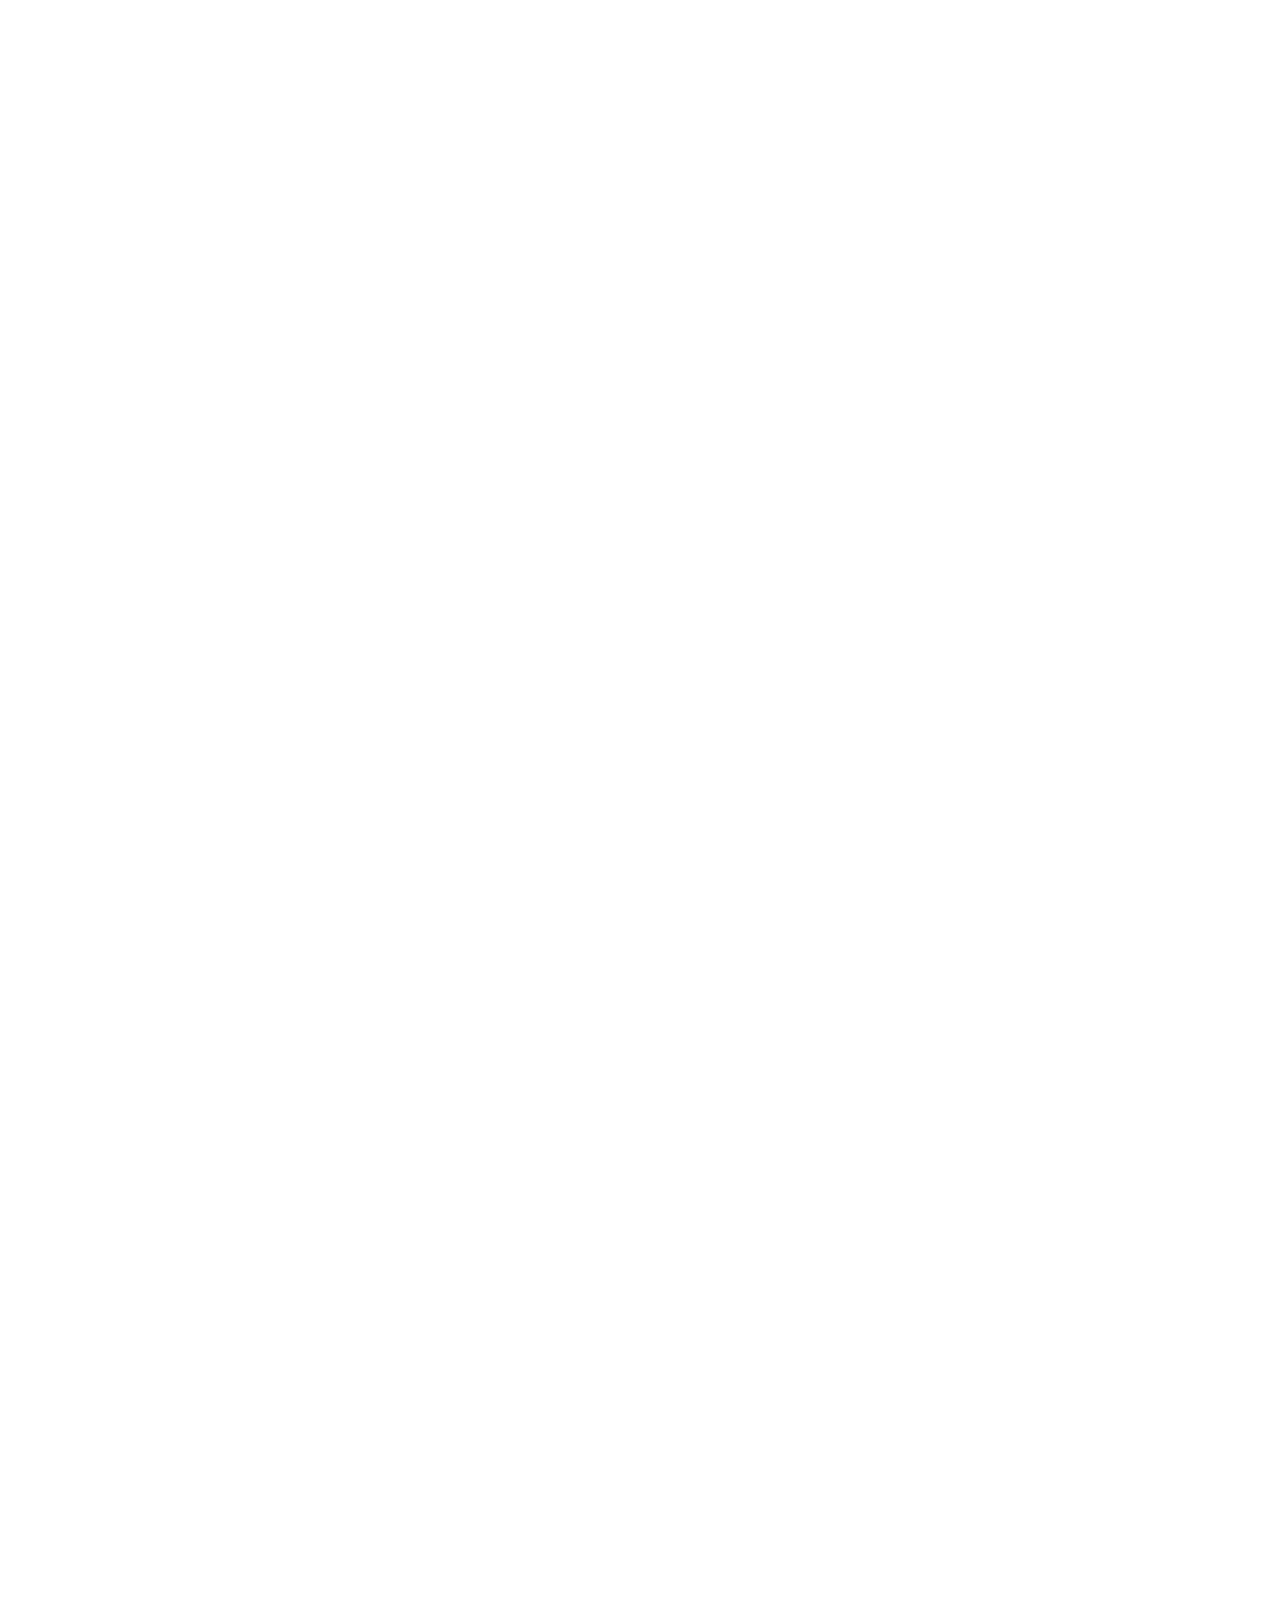
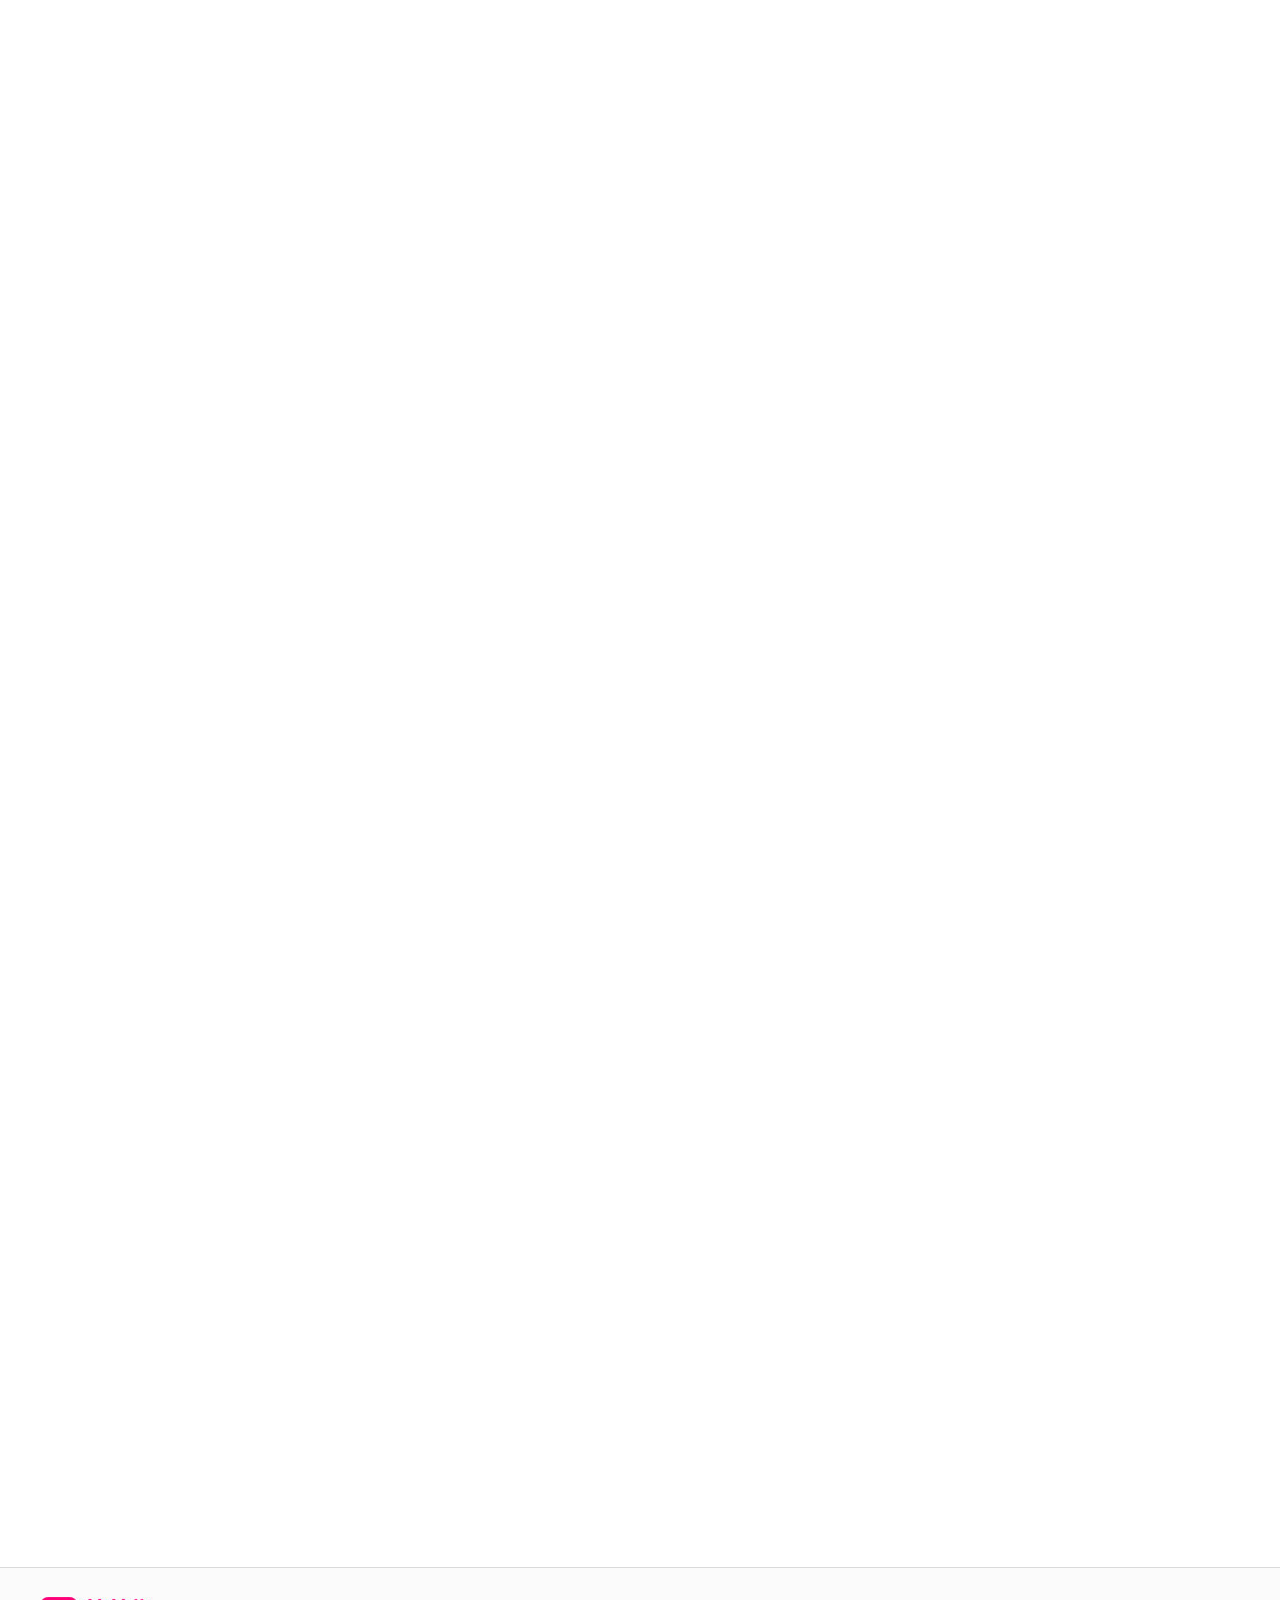
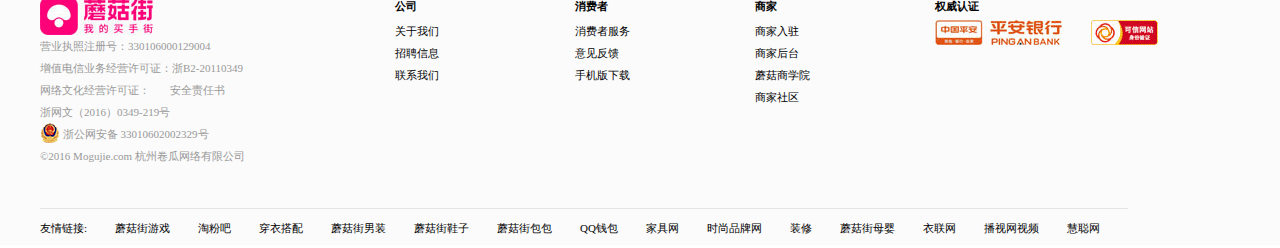
<file: mogujie/html/nuts.html>
<!doctype html>
<html lang="en">
<head>
	<meta charset="UTF-8">
	<title>Document</title>
	<link rel = "stylesheet" type = "text/css" href = "../css/index.css" />
	<!-- <script type = "text/javascript" src = "../js/common.js"></script> -->
	<script type = "text/javascript" src = "../js/ajax.js"></script>
	<script type = "text/javascript" src = "../js/jquery-1.10.1.min.js"></script>
	<script type = "text/javascript" src = "../js/nuts.js"></script>
</head>
<body>
	<!-- *************************top************************* -->
	<div id = "top">
		<div class = "wrap">
			<a id = "index" href = "../index.html">蘑菇街首页</a>
			<ul>
				<li id= "top_first"><a id = "register" href = "#">注册</a><a id = "entry" href = "#">登录</a></li>
				<li><a id = "order" href = "#">我的订单</a></li>
				<li id = "sc"><a id = "shoppingCar" href = "#">购物车</a></li>
				<li id = "cs"><a id = "customerService" href = "#">客户服务</a>
					<ol id = "customerService_more">
						<li><a href = "#">消费者服务</a></li>
						<li><a href = "#">商家服务</a></li>
						<li><a href = "#">规则中心</a></li>
					</ol>
				</li>
				<li id = "ms"><img src = "../images/small_icons_three.jpg" /><a id = "myStores" href = "#">我的小店</a>
					<ol id = "myStores_more">
						<li><a href = "#">管理后台</a></li>
						<li><a href = "#">商家社区</a></li>
						<li><a href = "#">商家培训</a></li>
						<li><a href = "#">市场入驻</a></li>
					</ol>
				</li>
			</ul>
		</div>
	</div>
	<!-- *************************header************************* -->
	<div id = "header">
		<div class = "wrap">
			<a href = "../index.html"><img id = "icons" src = "../images/icons.jpg" /></a>
			<div id = "header_main">
				<div id = "searchBar">
					<div>
						<span><a href = "#">搜商品</a></span>
						<!-- <ol>
							<li><a href = "#">商品</a></li>
							<li><a href = "#">店铺</a></li>
						</ol> -->
					</div>
					<input id = "txt" type = "text" placeholder = "韩版牛仔裤" />
					<input id = "btn" type = "button" />
				</div>

				<div id = "hotSearch">
					<a href = "#">韩版连衣裙</a>
					<a href = "#">小白鞋</a>
					<a href = "#">潮T</a>
					<a href = "#">运动套装</a>
					<a href = "#">男T恤</a>
					<a href = "#">夏季小包</a>
					<a href = "#">短裤</a>
					<a href = "#">衬衫</a>
					<a href = "#">省心套装</a>
				</div>
			</div>
			<img id = "two_code" src = "../images/two_code.jpg" />
		</div>
	</div>
	<!-- *************************nuts_list************************* -->
	<div id = "nuts_list">
		<div class = "wrap">
			<ul id = "nuts_list_top">
				<li id = "first"><a href =" #">上衣</a></li>
				<li><a href =" #">裙子</a></li>
				<li><a href =" #">裤子</a></li>
				<li><a href =" #">内衣</a></li>
				<li><a href =" #">鞋子</a></li>
				<li><a href =" #">包包</a></li>
				<li><a href =" #">配饰</a></li>
				<li><a href =" #">男友</a></li>
				<li><a href =" #">美妆</a></li>
				<li><a href =" #">母婴</a></li>
				<li><a href =" #">家居</a></li>
				<li><a href =" #">百货</a></li>
				<li><a id = "food" href =" #">食品</a></li>
				<li><a href =" #">家电</a></li>
				<li><a href =" #">运动</a></li>
			</ul>
			<div id = "nuts_list_bottom">
				<div id = "nuts_list_left">
					<dl>
						<dt><a href = "#">休闲食品</a></dt>
						<dd><img src = "../images/upload_ie2dmmzzg4zdgmlegmzdambqgiyde_68x68.jpg" /><a href = "#">饼干</a><a href = "#">糕点</a><a href = "#">糖果</a><a href = "#">蜜饯</a><a id = "nuts" href = "#">坚果</a><a href = "#">肉干肉脯</a><a href = "#">巧克力</a><a href = "#">膨化食品</a><a href = "#">零食大礼包</a><a href = "#">方便速食</a><a href = "#">曲奇</a></dd>
					</dl>
					<dl>
						<dt><a href = "#">进口零食</a></dt>
						<dd><img src = "../images/upload_ieytanjygbsdgndegmzdambqmeyde_68x68.jpg" /><a href = "#">韩国</a><a href = "#">日本</a><a href = "#">东南亚</a><a href = "#">进口饼干</a><a href = "#">进口糕点</a><a href = "#">进口糖巧</a><a href = "#">进口水饮</a><a href = "#">泰国</a></dd>
					</dl>
					<dl>
						<dt><a href = "#">茶酒饮品</a></dt>
						<dd><img src = "../images/upload_ie2dozbxguztindegmzdambqgiyde_68x68.jpg" /><a href = "#">咖啡</a><a href = "#">冲饮谷物</a><a href = "#">花草茶</a><a href = "#">饮料</a><a href = "#">冲饮</a><a href = "#">果味茶饮</a><a href = "#">酒类</a><a href = "#">早餐冲饮</a><a href = "#">天然粉粉</a></dd>
					</dl>
					<dl>
						<dt><a href = "#">最爱</a></dt>
						<dd><img src = "../images/upload_ie2wknrwgrtgiylegmzdambqhayde_68x68.jpg" /><a href = "#">怀旧零食</a><a href = "#">肉食诱惑</a><a href = "#">营养早餐</a><a href = "#">午后时光</a><a href = "#">甜食控</a><a href = "#">办公室零食</a><a href = "#">抹茶</a><a href = "#">薯片</a><a href = "#">肉脯</a><a href = "#">芝士</a><a href = "#">宵夜必备</a></dd>
					</dl>
				</div>
				<div id = "nuts_list_right"><img src = "../images/upload_ifrdoodggvrggm3egqzdambqmeyde_198x239.jpg" /></div>
			</div>
		</div>
	</div>
	<!-- *************************nuts_shop************************* -->
	<div id = "nuts_shop">
		<div class = "wrap">
			<h3>坚果</h3>
			<div id = "choose">
				<ul>
					<li><a id = "first" href = "#">综合</a></li>
					<li><a href = "#">销量</a></li>
					<li><a href = "#">最新</a></li>
				</ul>
				<input type = "text" value = "￥" />
				<span>-</span>
				<input type = "text" value = "￥" />
				<button>确定</button>
				<div id = "div_one"><a href = "#">19-28</a></div>
				<div id = "div_two"><a href = "#">28-46</a></div>
				<div id = "div_three"><a href = "#">46-299</a></div>
			</div>
			<div id = "nuts_shop_list">
				<ul id = "nuts_main">
					<li class = "nuts_li"></li>
					<li class = "nuts_li"></li>
					<li class = "nuts_li"></li>
					<li class = "nuts_li"></li>
					<li class = "nuts_li"></li>
				</ul>
			</div>
		</div>
	</div>
	<!-- *************************foot************************* -->
	<div id = "foot">
		<div class = "wrap">
			<div id = "foot_wrap">
				<div id = "foot_info">
					<a id = "icons_bottom" href = "#"><img src = "../images/icons_bottom.jpg"></a>
					<div class="info_text">
						<p>营业执照注册号：<a class = "right_a" href = "#">330106000129004</a></p>
						<p>增值电信业务经营许可证：<a class = "right_a" href = "#">浙B2-20110349</a></p>
						<p>网络文化经营许可证：<a href = "#">浙网文（2016）0349-219号</a></p>
						<p>
							<a href = "#">安全责任书</a>
						</p>
						<p>
							<a href = "#">
								<img src = "../images/upload_ifrgemjwgq3gemzthazdambqmeyde_20x20.png">
								<span>&nbsp;浙公网安备 33010602002329号</span>
							</a>
						</p>
						<p>©2016 Mogujie.com 杭州卷瓜网络有限公司</p>
					</div>
				</div>
				<div id = "foot_link">
					<dl class = "link_company">
						<dt>公司</dt>
						<dd><a href = "#">关于我们</a></dd>
						<dd><a href = "#">招聘信息</a></dd>
						<dd><a href = "#">联系我们</a></dd>
            		</dl>
					<dl class = "link_consumer">
						<dt>消费者</dt>
						<dd><a href = "#">消费者服务</a></dd>
						<dd><a href = "#">意见反馈</a></dd>
						<dd><a href = "#">手机版下载</a></dd>
					</dl>
					<dl class = "link_business">
						<dt>商家</dt>
						<dd><a href = "#">商家入驻</a></dd>
						<dd><a href = "#">商家后台</a></dd>
						<dd><a href = "#">蘑菇商学院</a></dd>
						<dd><a href = "#">商家社区</a></dd>
					</dl>
					<dl class = "link_safe">
						<dt>权威认证</dt>
						<dd>
							<a href = "#"><img src = "../images/bank.jpg" /></a>
							<a id = "last" href = "#"><img src = "../images/believable.jpg" /></a>
						</dd>
					</dl>
				</div>
			</div>
			<div id = "foot_list">
				<ul>
					<li>友情链接: </li>
					<li><a href = "#">蘑菇街游戏</a></li>
					<li><a href = "#">淘粉吧</a></li>
					<li><a href = "#">穿衣搭配</a></li>
					<li><a href = "#">蘑菇街男装</a></li>
					<li><a href = "#">蘑菇街鞋子</a></li>
					<li><a href = "#">蘑菇街包包</a></li>
					<li><a href = "#">QQ钱包</a></li>
					<li><a href = "#">家具网</a></li>
					<li><a href = "#">时尚品牌网</a></li>
					<li><a href = "#">装修</a></li>
					<li><a href = "#">蘑菇街母婴</a></li>
					<li><a href = "#">衣联网</a></li>
					<li><a href = "#">播视网视频</a></li>
					<li><a href = "#">慧聪网</a></li>
				</ul>
			</div>
		</div>
	</div>
	<!-- *************************fixed************************* -->
	<div id = "fixed">
		<ul id = "fixedList">
			<li><a href = "#"><img src = "../images/wallet.gif" /><span>购物车</span></a></li>
			<li><a href = "#"><img src = "../images/wallet.gif" /><span>优惠券</span></a></li>
			<li><a href = "#"><img src = "../images/wallet.gif" /><span>钱包</span></a></li>
			<li><a href = "#"><img src = "../images/wallet.gif" /><span>足迹</span></a></li>
		</ul>
	</div>
</body>
</html>
</file>
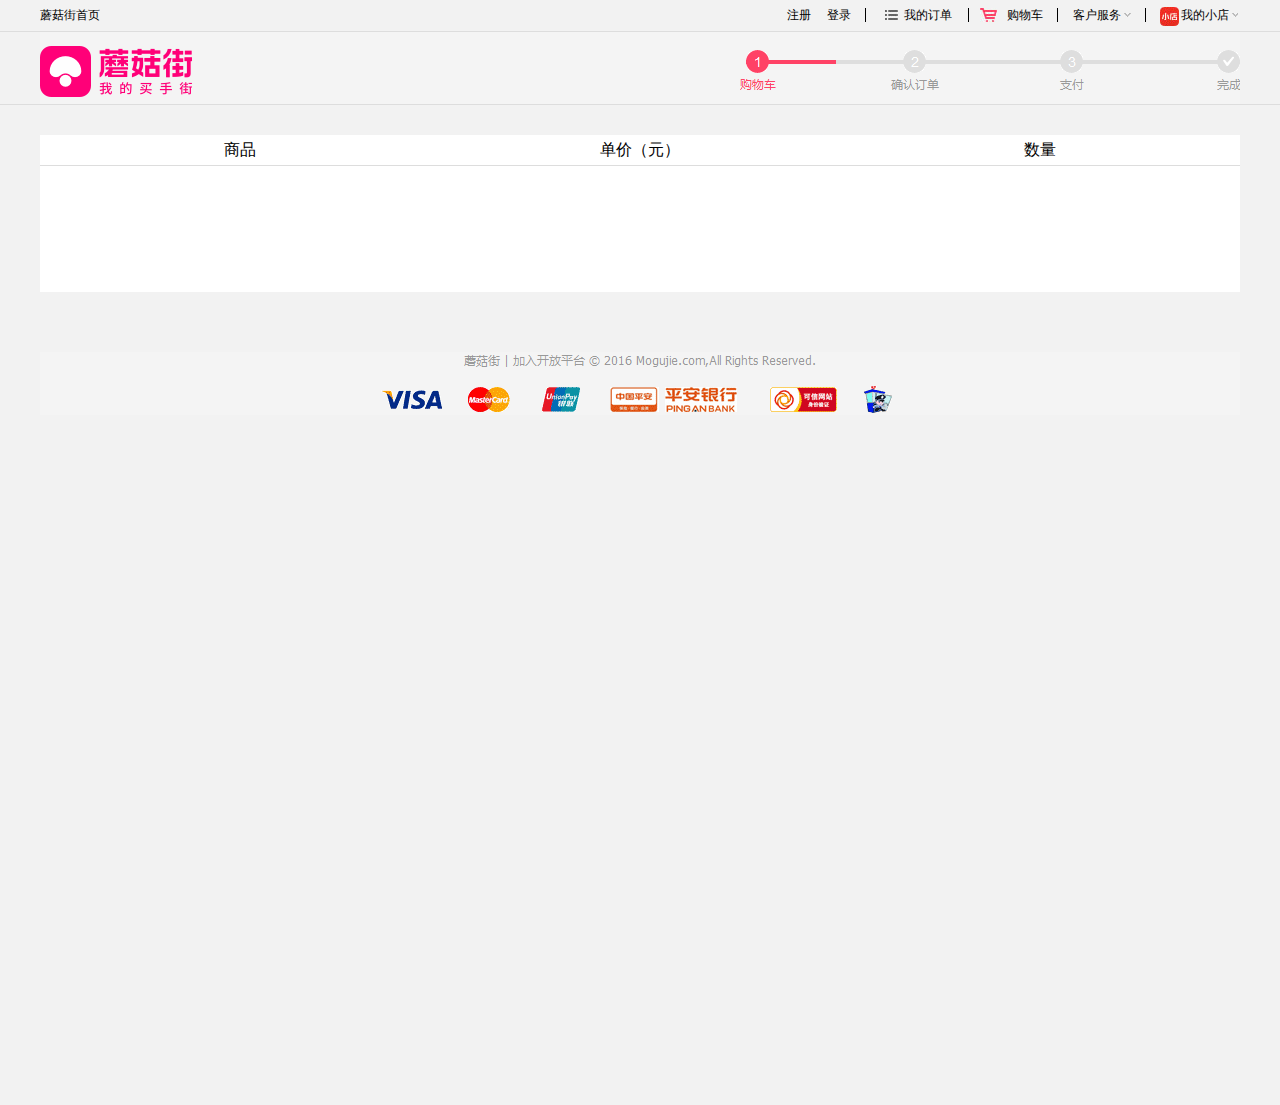
<file: mogujie/html/shopCar.html>
<!doctype html>
<html lang="en">
<head>
	<meta charset="UTF-8">
	<title>Document</title>
	<link rel = "stylesheet" type = "text/css" href = "../css/index.css" />
	<!-- <script type = "text/javascript" src = "../js/common.js"></script> -->
	<script type = "text/javascript" src = "../js/ajax.js"></script>
	<script type = "text/javascript" src = "../js/jquery-1.10.1.min.js"></script>
	<script type = "text/javascript" src = "../js/jquery.cookie.js"></script>
	<script type = "text/javascript" src = "../js/shopCar.js"></script>
</head>
<body>
	<!-- *************************top************************* -->
	<div id = "top">
		<div class = "wrap">
			<a id = "index" href = "../index.html">蘑菇街首页</a>
			<ul>
				<li id= "top_first"><a id = "register" href = "#">注册</a><a id = "entry" href = "#">登录</a></li>
				<li><a id = "order" href = "#">我的订单</a></li>
				<li id = "sc"><a id = "shoppingCar" href = "#">购物车</a>
					<div id = "shop_car"></div>
				</li>
				<li id = "cs"><a id = "customerService" href = "#">客户服务</a>
					<ol id = "customerService_more">
						<li><a href = "#">消费者服务</a></li>
						<li><a href = "#">商家服务</a></li>
						<li><a href = "#">规则中心</a></li>
					</ol>
				</li>
				<li id = "ms"><img src = "../images/small_icons_three.jpg" /><a id = "myStores" href = "#">我的小店</a>
					<ol id = "myStores_more">
						<li><a href = "#">管理后台</a></li>
						<li><a href = "#">商家社区</a></li>
						<li><a href = "#">商家培训</a></li>
						<li><a href = "#">市场入驻</a></li>
					</ol>
				</li>
			</ul>
		</div>
	</div>
	<!-- *************************shopCar_top************************* -->
	<div id = "shopCar_top">
		<div class = "wrap">
			<a href = "#"><img src = "../images/shopCar_top.gif" /></a>
		</div>
	</div>
	<!-- *************************shopCar_main************************* -->
	<div id = "shopCar_main">
		<div class = "wrap">
			<div id = "shop_goods">
				<div id = "shop_header"><p>商品</p><p>单价（元）</p><p>数量</p></div>
				<div id = "shopMain"></div>
			</div>
			<a><img src = "../images/shopCar_bottom.gif" /></a>
		</div>
	</div>
</body>
</html>
</file>
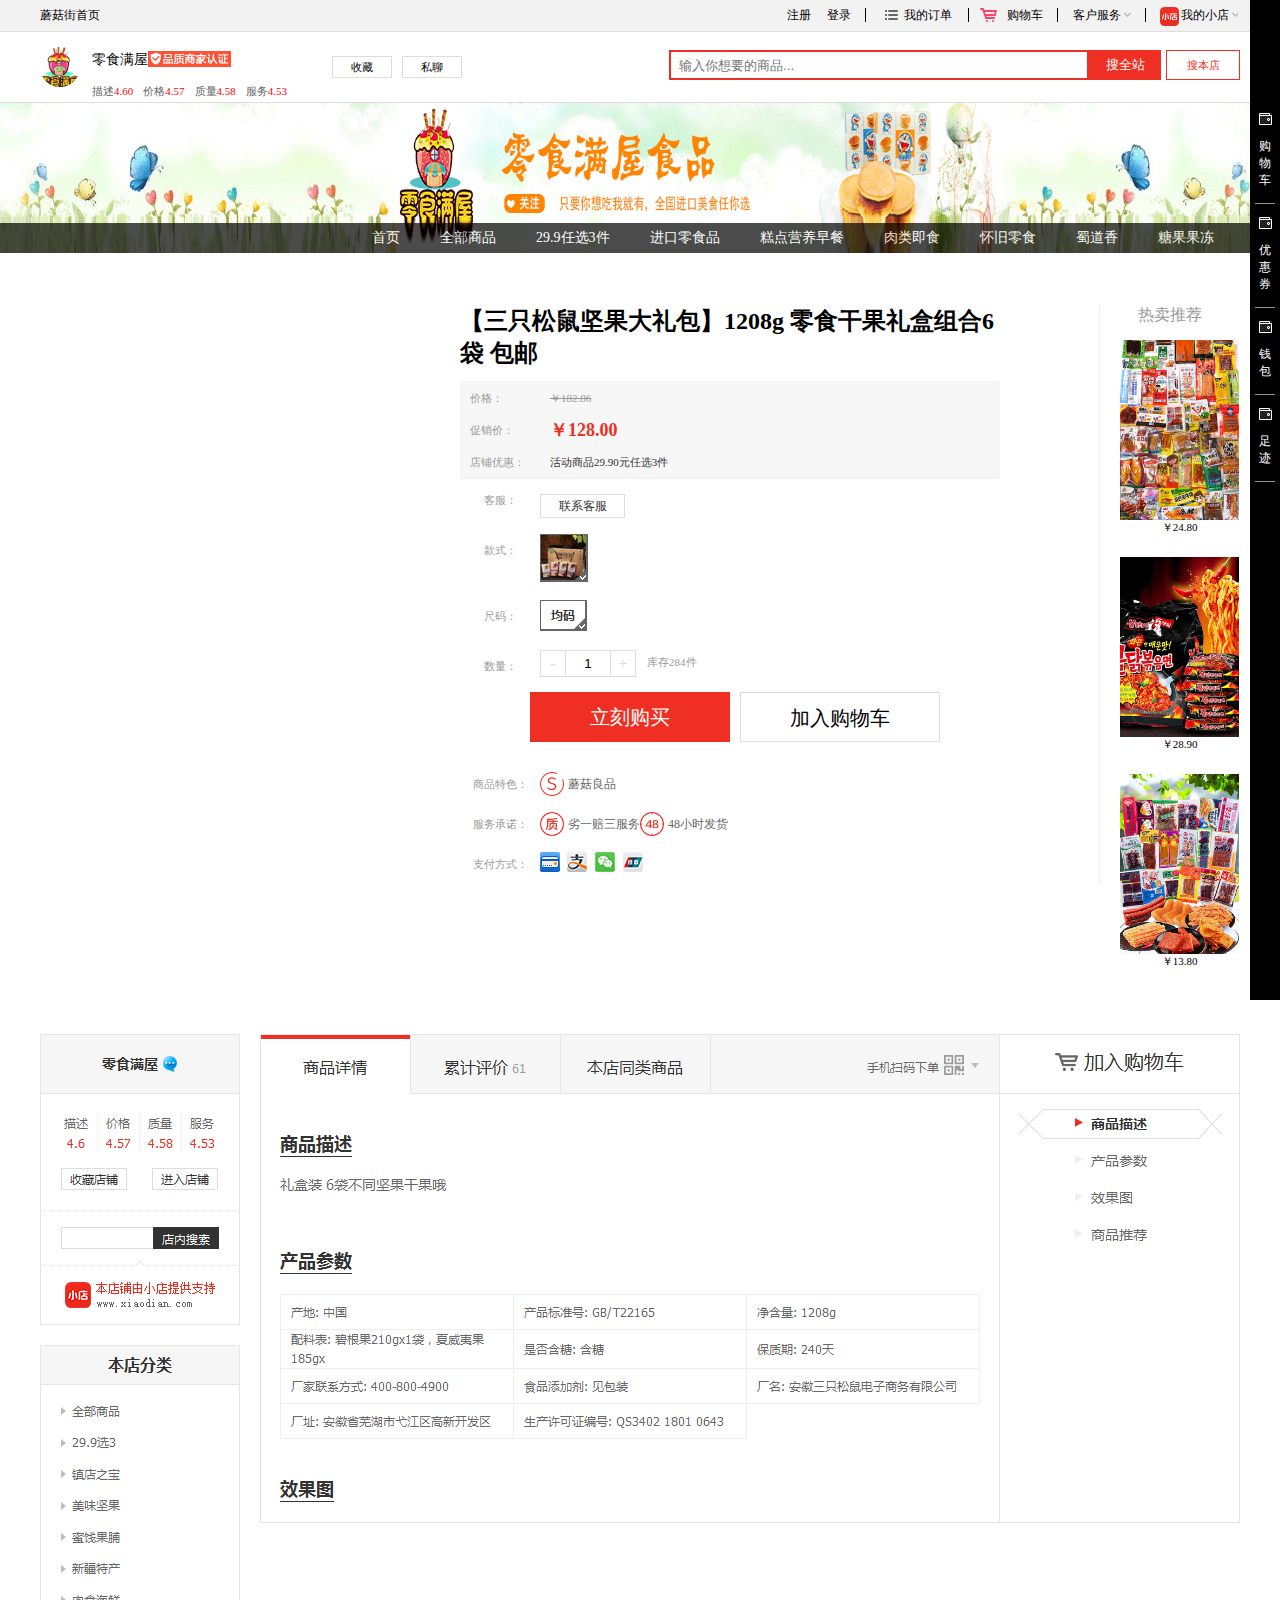
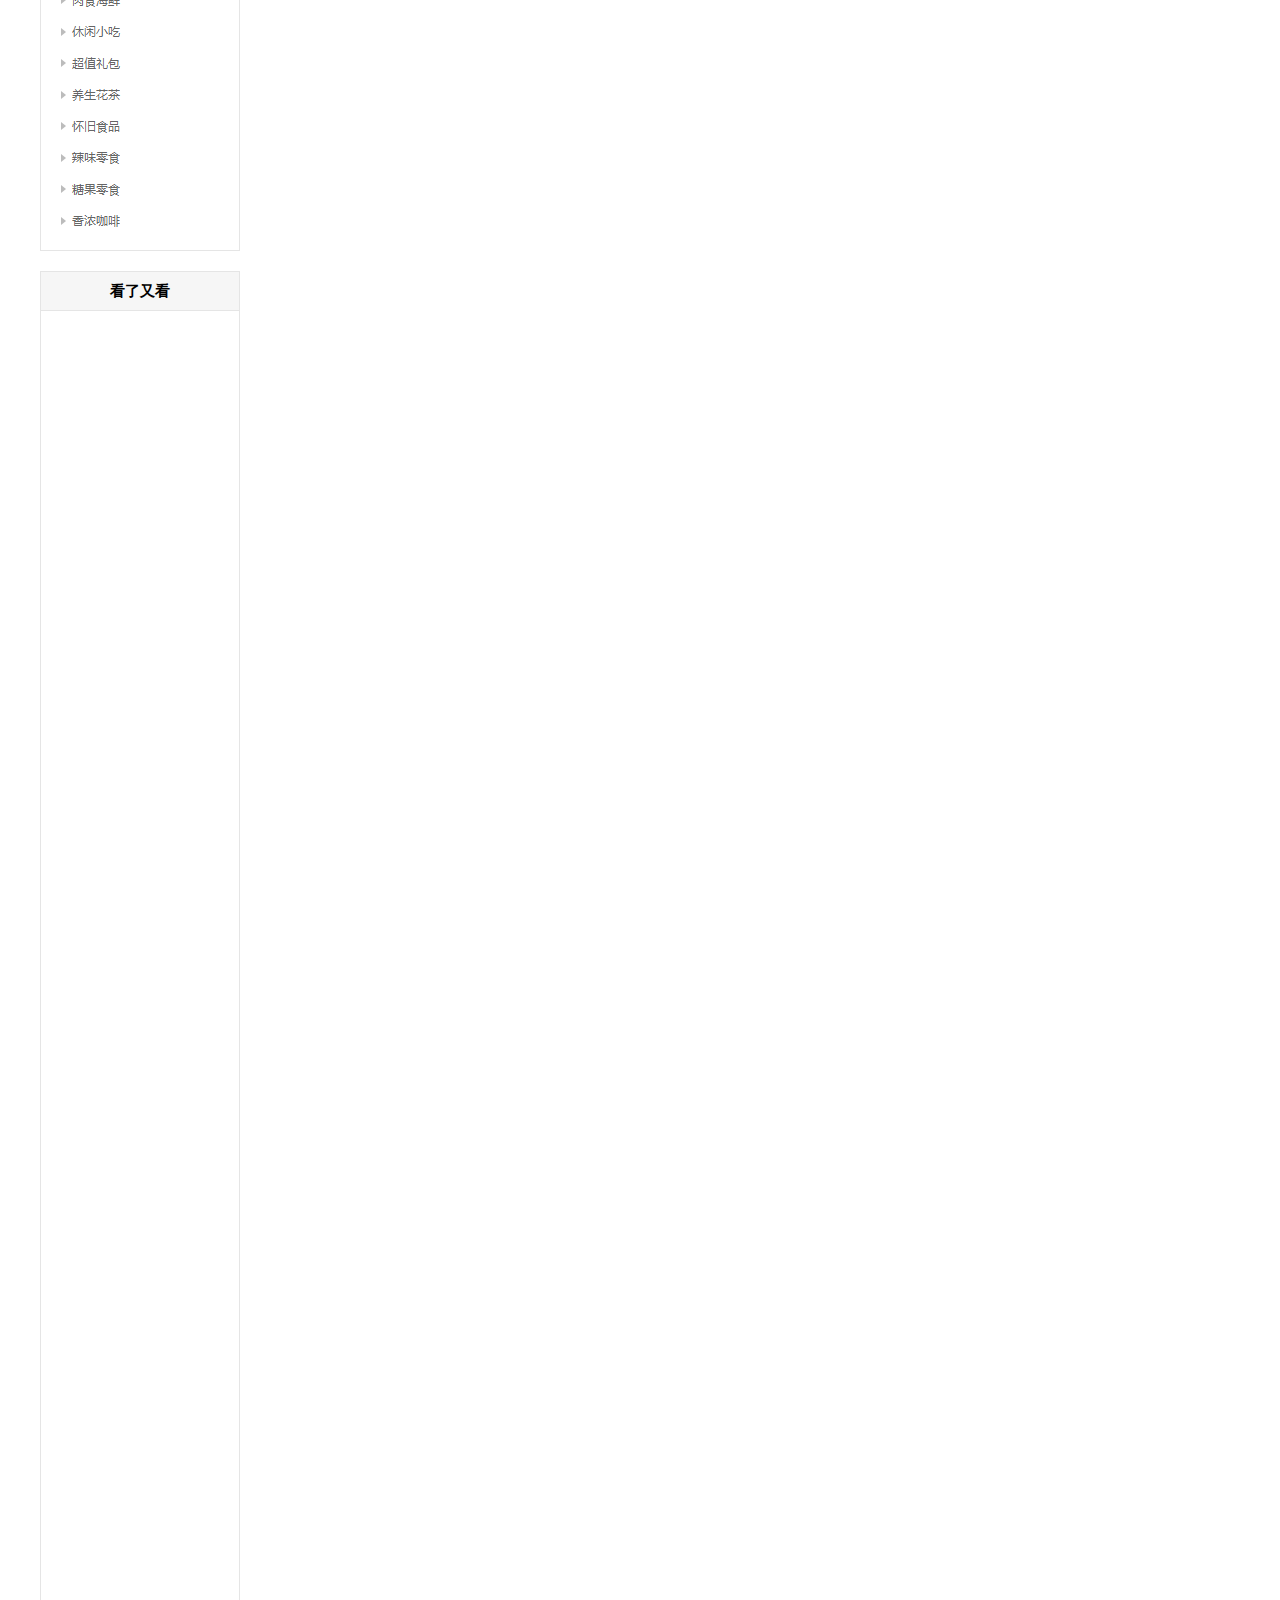
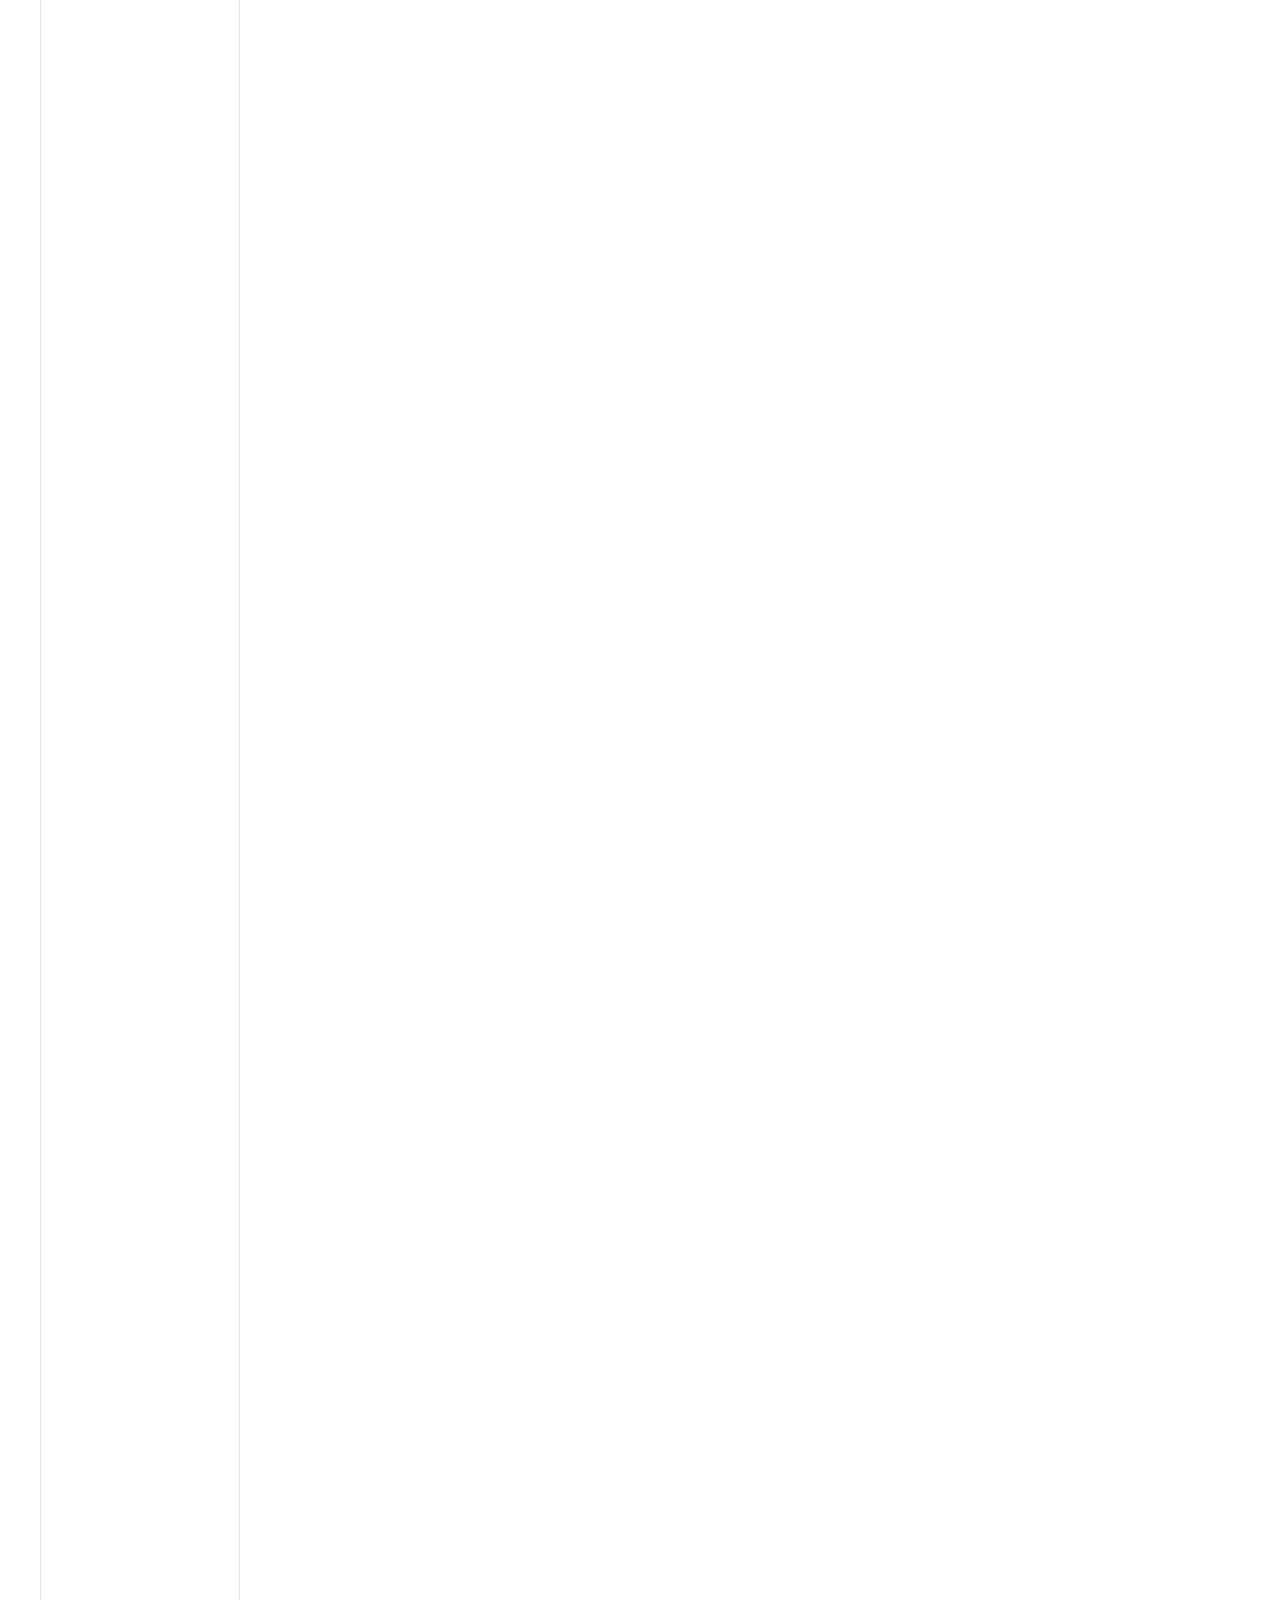
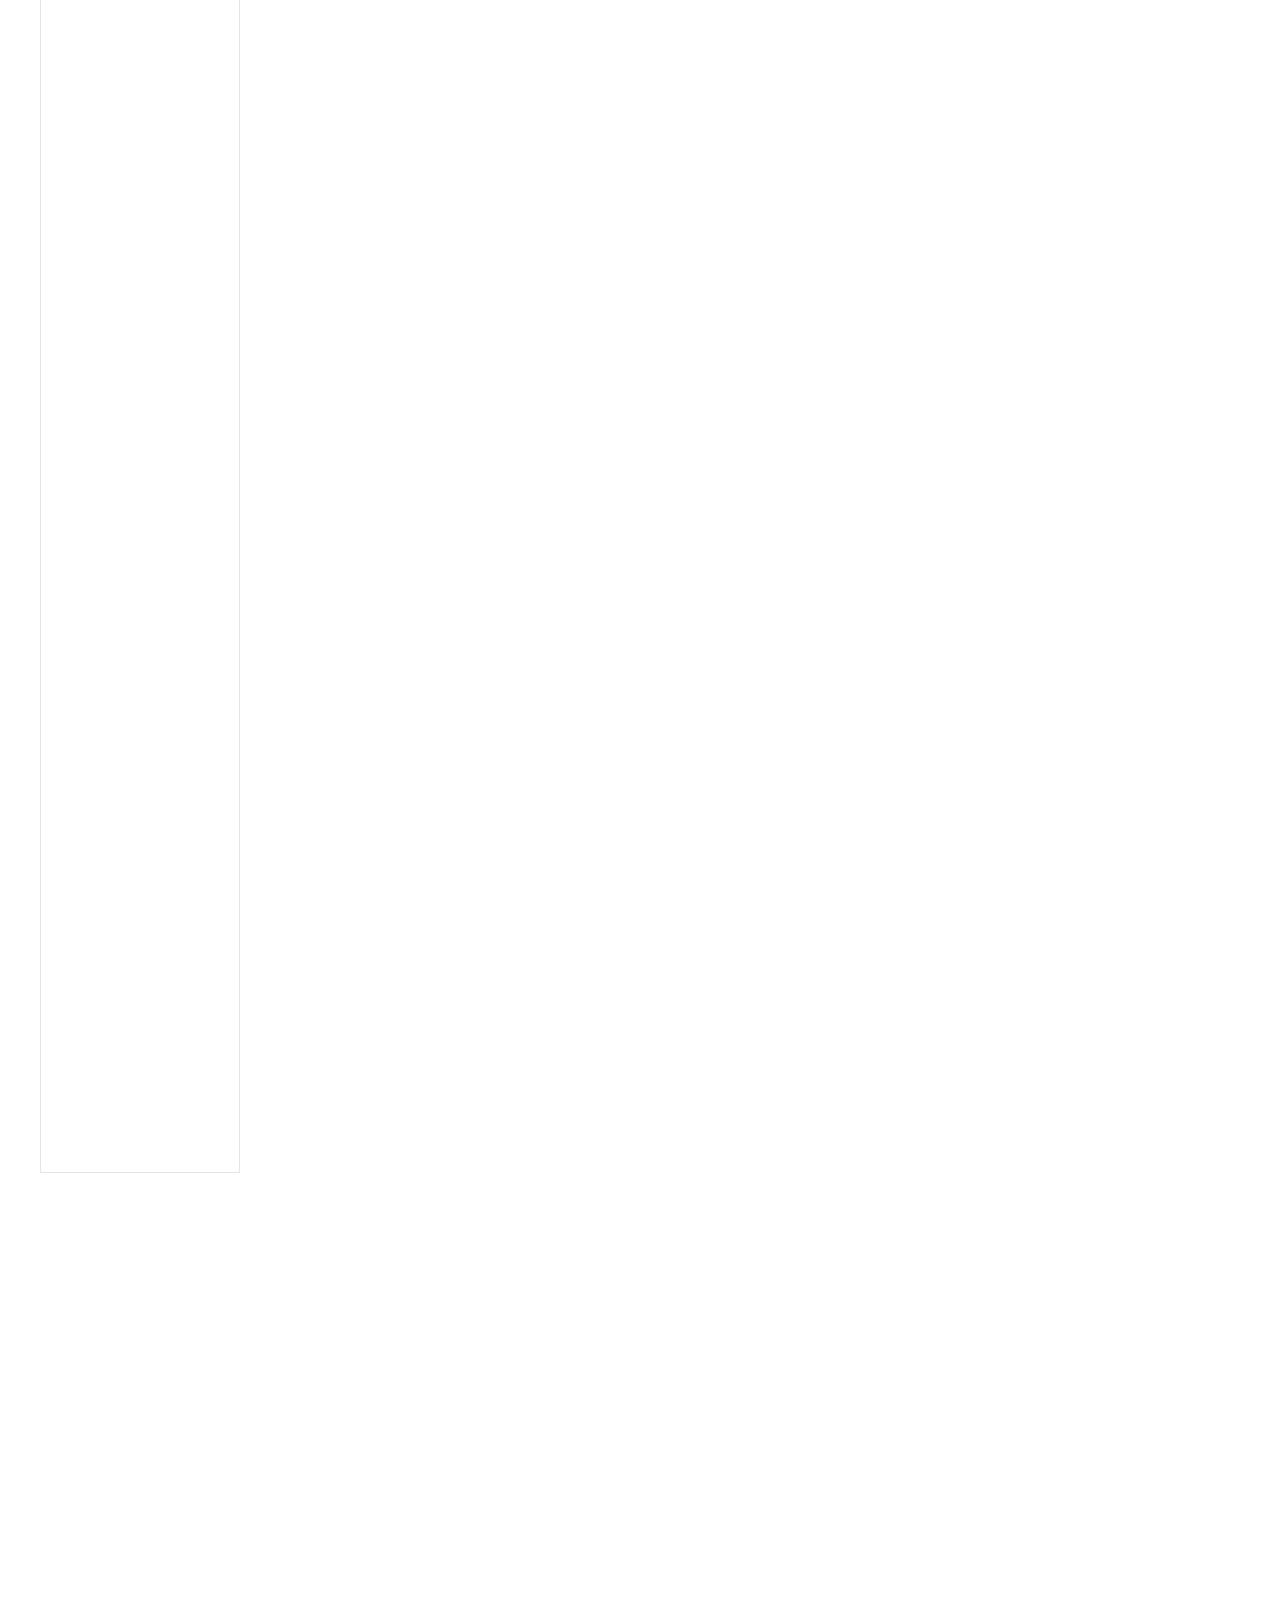
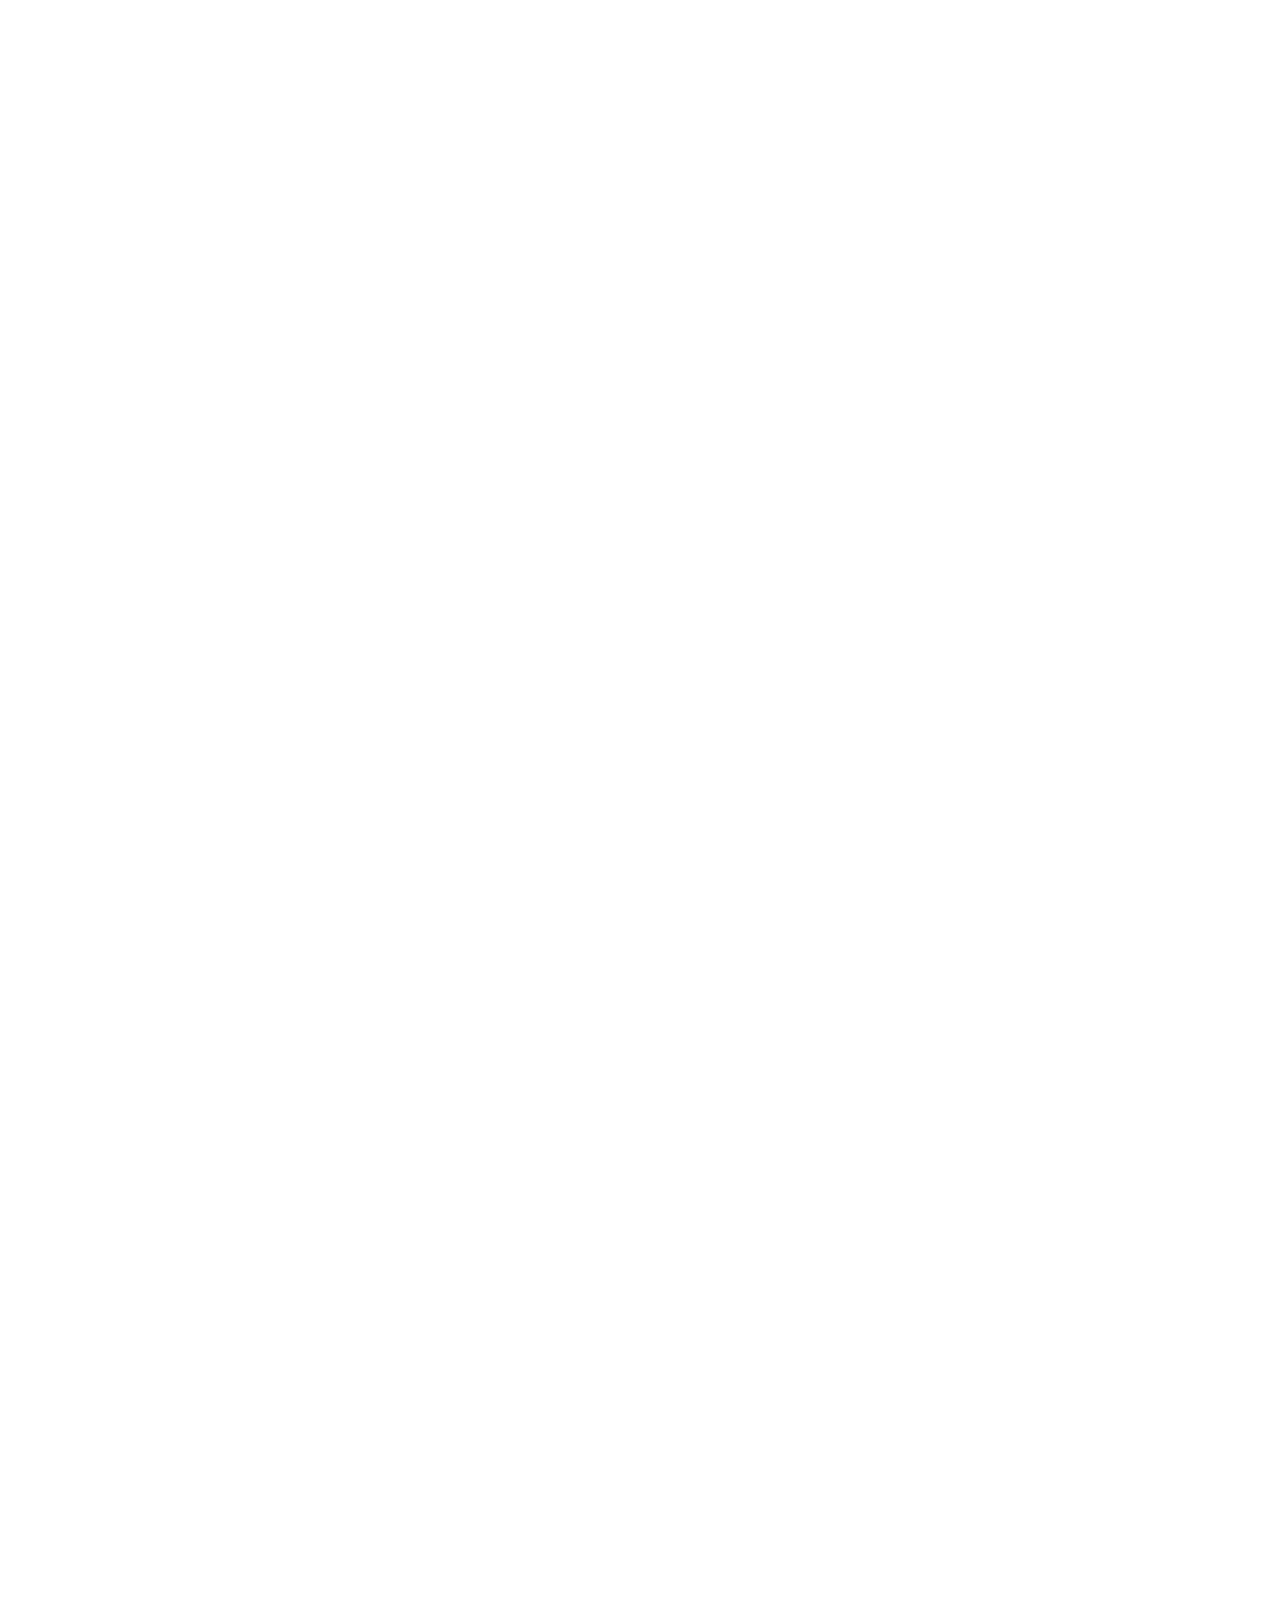
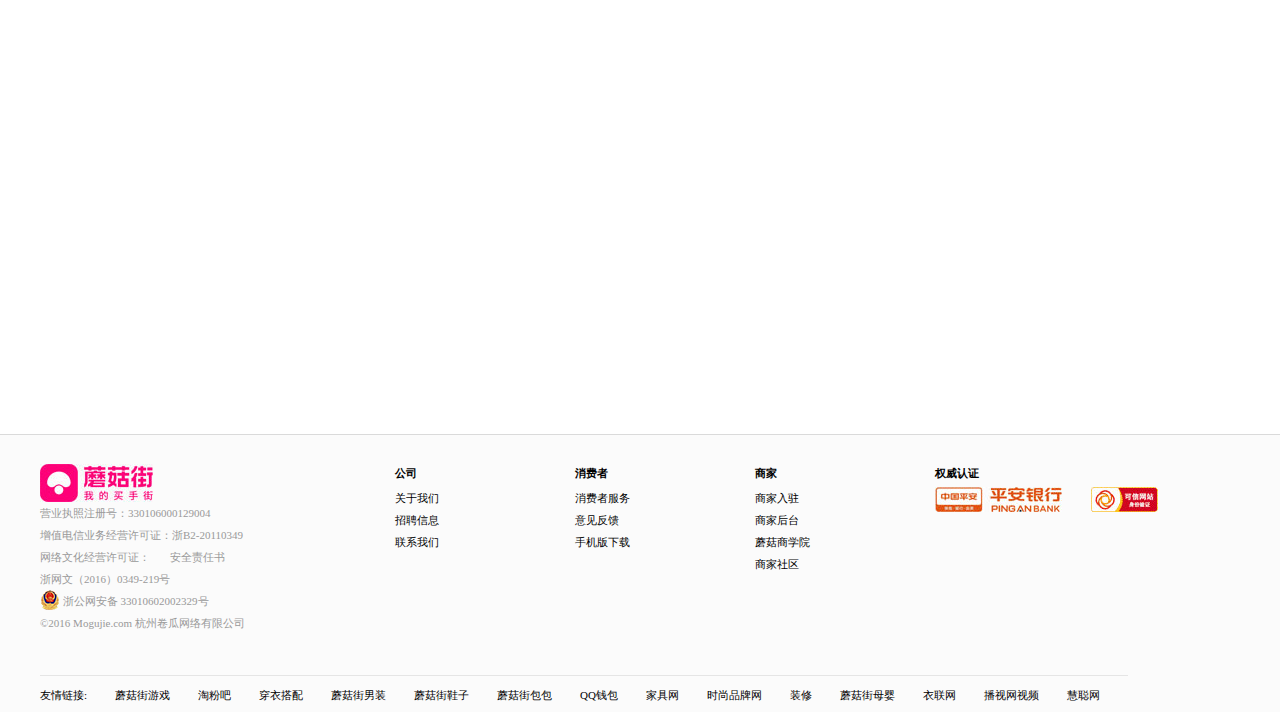
<file: mogujie/html/threeSquirrels.html>
<!doctype html>
<html lang="en">
<head>
	<meta charset="UTF-8">
	<title>Document</title>
	<link rel = "stylesheet" type = "text/css" href = "../css/index.css" />
	<!-- <script type = "text/javascript" src = "../js/common.js"></script> -->
	<script type = "text/javascript" src = "../js/ajax.js"></script>
	<script type = "text/javascript" src = "../js/jquery-1.10.1.min.js"></script>
	<script type = "text/javascript" src = "../js/jquery.cookie.js"></script>
	<script type = "text/javascript" src = "../js/threeSquirrels.js"></script>
</head>
<body>
	<!-- *************************top************************* -->
	<div id = "top">
		<div class = "wrap">
			<a id = "index" href = "../index.html">蘑菇街首页</a>
			<ul>
				<li id= "top_first"><a id = "register" href = "#">注册</a><a id = "entry" href = "#">登录</a></li>
				<li><a id = "order" href = "#">我的订单</a></li>
				<li id = "sc"><a id = "shoppingCar" href = "shopCar.html">购物车</a>
					<div id = "shop_car"></div>
				</li>
				<li id = "cs"><a id = "customerService" href = "#">客户服务</a>
					<ol id = "customerService_more">
						<li><a href = "#">消费者服务</a></li>
						<li><a href = "#">商家服务</a></li>
						<li><a href = "#">规则中心</a></li>
					</ol>
				</li>
				<li id = "ms"><img src = "../images/small_icons_three.jpg" /><a id = "myStores" href = "#">我的小店</a>
					<ol id = "myStores_more">
						<li><a href = "#">管理后台</a></li>
						<li><a href = "#">商家社区</a></li>
						<li><a href = "#">商家培训</a></li>
						<li><a href = "#">市场入驻</a></li>
					</ol>
				</li>
			</ul>
		</div>
	</div>
	<!-- *************************shop_header************************* -->
	<div id = "shop_header">
		<div class = "wrap">
			<div id = "user_info">
				<div id = "user_info_pic"><img src = "../images/1xzvl8_ifqwmnjqgjtdcmdbgqzdambqgyyde_460x474.jpg" /></div>
				<div id = "shop_name">
					<div id = "name_wrap">
						<p>零食满屋</p>
						<img src = "../images/upload_ie4tcnlfha3dqmrrg4zdambqgqyde_83x16.png">
					</div>
					<div id = "shop_score">
						<p>描述<span>4.60</span></p>
						<p>价格<span>4.57</span></p>
						<p>质量<span>4.58</span></p>
						<p>服务<span>4.53</span></p>
					</div>
				</div>
				<div id = "shop_action">
					<div>收藏</div>
					<div>私聊</div>
				</div>
			</div>
			<div id = "shop_search">
				<input id = "txt" type = "text" placeholder = "输入你想要的商品..." />
				<input id = "sub" type = "submit" value = "搜全站" />
				<a href = "#">搜本店</a>
			</div> 
		</div>
	</div>
	<!-- *************************banner************************* -->
	<div id = "banner">
		<img id = "banner_pic" src = "../images/banner.gif" />
		<ul id = "banner_list">
			<li id = "first"><a href = "#">首页</a></li>
			<li><a href = "#">全部商品</a></li>
			<li><a href = "#">29.9任选3件</a></li>
			<li><a href = "#">进口零食品</a></li>
			<li><a href = "#">糕点营养早餐</a></li>
			<li><a href = "#">肉类即食</a></li>
			<li><a href = "#">怀旧零食</a></li>
			<li><a href = "#">蜀道香</a></li>
			<li><a href = "#">糖果果冻</a></li>
			<li><a href = "#">巧克力</a></li>
		</ul>
	</div>
	<!-- *************************shop************************* -->
	<div id = "shop">
		<div class = "wrap">
			<div id = "shopPic"></div>
			<div id = "shopDes">
				<h3 id = "goods_title">【三只松鼠坚果大礼包】1208g 零食干果礼盒组合6袋 包邮</h3>
				<div id = "goods_main">
					<dl>
						<dt>价格：</dt>
						<dd id = "del"><del>￥182.86</del></dd>
					</dl>
					<dl>
						<dt>促销价：</dt>
						<dd id = "price">￥128.00</dd>
					</dl>
					<dl>
						<dt>店铺优惠：</dt>
						<dd id = "benefit">活动商品29.90元任选3件</dd>
					</dl>
				</div>
				<div id = "goods_im">
					<dl id = "goods_customService">
						<dt>客服：</dt>
						<dd>联系客服</dd>
					</dl>
					<dl id = "goods_style">
						<dt>款式：</dt>
						<dd><img src = "../images/style.gif" /></dd>
					</dl>
					<dl id = "goods_size">
						<dt>尺码：</dt>
						<dd><img src = "../images/size.gif" /></dd>
					</dl>
				</div>
				<div id = "goods_sku">
					<dl>
						<dt>数量：</dt>
						<dd>
							<div id = "goods_num">
								<span id = "minus">-</span>
								<input id = "result" type = "text" value = "1" />
								<span id = "add">+</span>
							</div>
							<p>库存284件</p>
						</dd>
					</dl>
				</div>
				<div id = "goods_social">
					<a id = "buy" href = "#">立刻购买</a>
					<a id = "car">加入购物车</a>
				</div>
				<div id = "goods_extra">
					<dl id = "characteristic">
						<dt>商品特色：</dt>
						<dd><img src = "../images/upload_ifrdcnbugiztintfg4zdambqmeyde_24x24.png" />蘑菇良品</dd>
					</dl>
					<div id = "promise">
						<div>服务承诺：</div>
						<ul>
							<li><img src = "../images/idid_ifrtkzrshbrdkzbzmezdambqhayde_40x40.png" />劣一赔三服务</li>
							<li><img src = "../images/idid_ifqtanrumy4dizbzmezdambqgyyde_40x40.png" />48小时发货</li>
						</ul>
					</div>
					<dl id = "pay">
						<dt>支付方式：</dt>
						<dd><img src = "../images/pay.gif" /></dd>
					</dl>
				</div>
			</div>
			<div id = "hotShop">
				<p>热卖推荐</p>
				<div><img src = "../images/117567404_ie4dqzbvg5stanrzhezdambqgiyde_640x960.jpg" /><span>￥24.80</span></div>
				<div><img src = "../images/117567404_ie4dsmjrha3tmztchezdambqgiyde_640x960.jpg" /><span>￥28.90</span></div>
				<div><img src = "../images/143370813_654b9lhj8elhggdd36fh91i4285gh_640x960.jpg" /><span>￥13.80</span></div>
			</div>
		</div>
	</div>
	<!-- *************************module************************* -->
	<div id = "module">
		<div class = "wrap">
			<div id = "module_left">
				<img src = "../images/module_shop.gif" /><img src = "../images/module_classify.gif" />
				<div id = "module_repeat">
					<h3>看了又看</h3>
				</div>
			</div>
			<div id = "module_right">
				<img src = "../images/module_main.gif" />
				<div id = "impression"></div>
			</div>
		</div>
	</div>
	<!-- *************************foot************************* -->
	<div id = "foot">
		<div class = "wrap">
			<div id = "foot_wrap">
				<div id = "foot_info">
					<a id = "icons_bottom" href = "#"><img src = "../images/icons_bottom.jpg"></a>
					<div class="info_text">
						<p>营业执照注册号：<a class = "right_a" href = "#">330106000129004</a></p>
						<p>增值电信业务经营许可证：<a class = "right_a" href = "#">浙B2-20110349</a></p>
						<p>网络文化经营许可证：<a href = "#">浙网文（2016）0349-219号</a></p>
						<p>
							<a href = "#">安全责任书</a>
						</p>
						<p>
							<a href = "#">
								<img src = "../images/upload_ifrgemjwgq3gemzthazdambqmeyde_20x20.png">
								<span>&nbsp;浙公网安备 33010602002329号</span>
							</a>
						</p>
						<p>©2016 Mogujie.com 杭州卷瓜网络有限公司</p>
					</div>
				</div>
				<div id = "foot_link">
					<dl class = "link_company">
						<dt>公司</dt>
						<dd><a href = "#">关于我们</a></dd>
						<dd><a href = "#">招聘信息</a></dd>
						<dd><a href = "#">联系我们</a></dd>
            		</dl>
					<dl class = "link_consumer">
						<dt>消费者</dt>
						<dd><a href = "#">消费者服务</a></dd>
						<dd><a href = "#">意见反馈</a></dd>
						<dd><a href = "#">手机版下载</a></dd>
					</dl>
					<dl class = "link_business">
						<dt>商家</dt>
						<dd><a href = "#">商家入驻</a></dd>
						<dd><a href = "#">商家后台</a></dd>
						<dd><a href = "#">蘑菇商学院</a></dd>
						<dd><a href = "#">商家社区</a></dd>
					</dl>
					<dl class = "link_safe">
						<dt>权威认证</dt>
						<dd>
							<a href = "#"><img src = "../images/bank.jpg" /></a>
							<a id = "last" href = "#"><img src = "../images/believable.jpg" /></a>
						</dd>
					</dl>
				</div>
			</div>
			<div id = "foot_list">
				<ul>
					<li>友情链接: </li>
					<li><a href = "#">蘑菇街游戏</a></li>
					<li><a href = "#">淘粉吧</a></li>
					<li><a href = "#">穿衣搭配</a></li>
					<li><a href = "#">蘑菇街男装</a></li>
					<li><a href = "#">蘑菇街鞋子</a></li>
					<li><a href = "#">蘑菇街包包</a></li>
					<li><a href = "#">QQ钱包</a></li>
					<li><a href = "#">家具网</a></li>
					<li><a href = "#">时尚品牌网</a></li>
					<li><a href = "#">装修</a></li>
					<li><a href = "#">蘑菇街母婴</a></li>
					<li><a href = "#">衣联网</a></li>
					<li><a href = "#">播视网视频</a></li>
					<li><a href = "#">慧聪网</a></li>
				</ul>
			</div>
		</div>
	</div>
	<!-- *************************fixed************************* -->
	<div id = "fixed">
		<ul id = "fixedList">
			<li><a href = "#"><img src = "../images/wallet.gif" /><span>购物车</span></a></li>
			<li><a href = "#"><img src = "../images/wallet.gif" /><span>优惠券</span></a></li>
			<li><a href = "#"><img src = "../images/wallet.gif" /><span>钱包</span></a></li>
			<li><a href = "#"><img src = "../images/wallet.gif" /><span>足迹</span></a></li>
		</ul>
	</div>
</body>
</html>
</file>
<file: mogujie/css/index.css>
@charset "utf-8";

*{padding: 0; margin: 0;}
ul,li,dl,ol{list-style: none;}
a{text-decoration: none; cursor: pointer; color: #000; display: block;}
img{border: 0; display: block;}
input{float: left; border: 0; background: none;}
em,i{font-style: normal;}
.wrap{width: 1200px; margin:0 auto;}
/**************************top**************************/
#top{min-width: 1200px; height: 31px; background-color: #f2f2f2; border-bottom: 1px solid #ddd;}
#top #index{float: left; font-size: 12px; line-height: 31px;}
#top ul{float: right; width: 453px; height: 31px;}
#top ul li{float: left; height: 31px; position: relative;}
#top ul #top_first{width: 78px;}
#top ul li a{float: left; height: 14px; font-size: 12px; line-height: 14px; border-left: 1px solid #000; margin-top: 8px;}
#top ul li #register{border: none;}
#top ul li #entry{border: none; padding-left: 16px;}
#top ul li #order{width: 102px; background: url(../images/small_icons_one.jpg) no-repeat 19px center; text-indent: 38px;}
#top ul li #shoppingCar{width: 88px; background: url(../images/small_icons_two.jpg) no-repeat 11px center; text-indent: 38px; position: relative;}
#top ul li #shop_car{z-index: 10; width: 280px; height: 122px; background-color: #eee; position: absolute; top: 31px; right: 0; border: 1px solid #ddd; border-top: none; display: none;}
#top ul li #shop_car #goodsPic{float: left; width: 40px; height: 40px; margin-left: 15px; padding: 15px 0 12px 0; border-bottom: 1px solid #ddd;}
#top ul li #shop_car #goodsTitle{float: left; width: 140px; height: 35px; padding-left: 16px; font-size: 12px; line-height: 35px;}
#top ul li #shop_car #goodsPrice{float: left; width: 54px; height: 35px; text-indent: 16px; font-size: 9px; line-height: 35px;}
#top ul li #shop_car #goodsNum{float: left; width: 210px; height: 32px; text-indent: 100px; margin-right: 15px; font-size: 12px; line-height: 20px; border-bottom: 1px solid #ddd;}
#top ul li #shop_car #lookCar{float: right; width: 80px; height: 22px; margin-right: 15px;}
#top ul li #shop_car #lookCar a{width: 80px; height: 22px; color: #fff; background-color: #f46; border: none; border-radius: 3px; line-height: 22px; text-align: center;}
#top ul li #customerService{width: 87px; background: url(../images/small_icons_four.jpg) no-repeat 66px center; text-indent: 15px;}
#top ul li #customerService_more{z-index: 10; width: 90px; height: 89px; background-color: #eee; position: absolute; top: 31px; right: 0; border: 1px solid #ddd; border-top: none; display: none;}
#top ul li #customerService_more a{width: 90px; height: 30px; text-align: center; border: none; font-size: 11px; line-height: 30px; margin: 0;}
#top ul li #customerService_more a:hover{background-color: #e4e4e4;}
#top ul li #myStores{width: 92px; background: url(../images/small_icons_four.jpg) no-repeat 86px center; text-indent: 35px;}
#top ul li #myStores_more{z-index: 10; width: 90px; height: 119px; background-color: #eee; position: absolute; top: 31px; right: 0; border: 1px solid #ddd; border-top: none; display: none;}
#top ul li #myStores_more a{width: 90px; height: 30px; text-align: center; border: none; font-size: 11px; line-height: 30px; margin: 0;}
#top ul li #myStores_more a:hover{background-color: #e4e4e4;}
#top ul li img{position: absolute; left: 15px; top: 7px;}
/**************************header**************************/
#header{height: 144px;}
#header #icons{float: left; margin-top: 37px;}
#header #header_main{float: left; margin-left: 197px; margin-top: 40px;}
#header #searchBar{width: 500px; height: 33px; border: 1px solid #3a3a3a;}
#header #searchBar span a{float: left; display: block; color: #666; width: 58px; height: 33px; line-height: 33px; padding-left: 12px; font-size: 11px; background: url(../images/small_icons_four.jpg) no-repeat 51px center;}
#header #searchBar #txt{float: left; width: 344px; height: 21px; font-size: 12px; padding: 6px 10px 6px 6px; color: #999;}
#header #searchBar #btn{float: right; width: 70px; height: 33px; background: url(../images/search.jpg) no-repeat center center; background-color: #3a3a3a;}
#header #hotSearch a{float: left; font-size: 11px; margin-right: 20px; margin-top: 9px; color: #999;}
#header #two_code{float: right; margin-top: 11px;}
/**************************news**************************/
#news{height: 35px; border-bottom: 1px solid #f46;}
#news #header_nav ul{float: left;}
#news #header_nav ul li{float: left; font-size: 14px;}
#news #header_nav ul #allGoods{width: 223px; height: 34px; line-height: 34px; border: 1px solid #f46; border-radius: 3px 3px 0 0; background-color: #f46; color: #fff; text-align: center;}
#news #header_nav ul #group{font-weight: 700; height: 18px; line-height: 18px; margin-top: 7px; text-align: center; padding: 2px 15px; margin-left: 36px;}
#news #header_nav ul #fastRob{font-weight: 700; height: 18px; line-height: 18px; margin-top: 7px; text-align: center; padding: 2px 15px; margin-left: 31px;}
/**************************body**************************/
#body{height: 552px;}
#body #primary #primary_nav{position: relative; float: left; width: 223px; height: 550px;}
#body #primary #primary_nav ul{float: left; width: 223px; height: 549px; border: 1px solid #f00; border-top: none;}
#body #primary #primary_nav ul li{float: left; width: 201px; height: 38px; border-bottom: 1px dotted #c7c7c7; padding: 0 12px 0 10px;}
#body #primary #primary_nav ul #last{border: none;}
#body #primary #primary_nav ul li .bold{font-size: 14px; font-weight: bold; color: #000;}
#body #primary #primary_nav ul li .red{color: red;}
#body #primary #primary_nav ul li a{float: left; font-size: 12px; color: #666; height: 38px; line-height: 38px; padding-left: 10px;}
#body #primary #primary_nav ul li a:hover{text-decoration: underline;}
#body #primary #primary_nav #menu{width: 290px; height: 548px; position: absolute; left: 224px; border: 1px solid #ddd; z-index: 100; background-color: #fff; display: none;}
#body #primary #primary_nav #menu span{display: block; width: 270px; font-size: 12px; font-weight: bold; line-height: 30px; margin: 6px 0 0 20px;}
#body #primary #primary_nav #menu p{font-size: 12px; float: left; margin: 0 20px 28px;}
#body #primary #primary_nav #menu p a{font-size: 12px; float: left; line-height: 24px; margin-right: 21px;}
#body #primary #primary_nav #menu .photo{display: block; padding-left: 20px;}
/**************************轮播图**************************/
#body #primary #primary_main{position: relative; float: right; width: 975px; height: 550px;}
#body #primary #primary_main #banner{position: relative; width: 715px; height: 530px; overflow: hidden; left: 20px; top: 20px;}
#body #primary #primary_main .img_list{list-style: none; position: absolute; left: 0; top: 0; width: 4290px; height: 530px;}
#body #primary #primary_main .img_list li{float: left;}
#body #primary #primary_main #banner .prev{width: 28px; height: 45px; background: url(../images/prev.gif) no-repeat; position: absolute; top: 242px; left: 0; z-index: 50; cursor: pointer; filter:alpha(opacity: 0); opacity:0; }
#body #primary #primary_main #banner .next{width: 28px; height: 45px; background: url(../images/next.gif) no-repeat; position: absolute; top: 242px; right: 0; z-index: 50; cursor: pointer; filter:alpha(opacity: 0); opacity:0; }
#body #primary #primary_main .banner_nav_list{list-style: none; position: absolute; left: 287px; bottom: 50px;}
#body #primary #primary_main .banner_nav_list li{background: red; float: left; width: 20px; height: 20px; margin-right: 10px; cursor: pointer; text-align: center;}
#body #primary #primary_main .banner_nav_list .active{background: yellow;}

#body #primary #primary_main #primary_main_sale{float: right; position: absolute; top: 20px; right: 0; width: 218px; height: 528px; border: 1px solid #ddd;}
#body #primary #primary_main #primary_main_sale img{margin: 20px 19px;}
#body #primary #primary_main #primary_main_sale #last{border-top: 1px dashed #ddd; padding-top: 20px;}
/**************************list**************************/
#list{min-width: 1200px; height: 6000px;}
#list #shop_list{float: left; width: 1200px; margin-top: 20px;}
#list #shop_list .pic_list{height: 600px;}
#list #shop_list h3{text-align: center; font-size: 25px; margin-bottom: 18px; font-weight: bolder;}
#list #shop_list div{float: left; border: 1px solid #ddd;}
#list #shop_list #left{width: 223px; height: 498px;}
#list #shop_list #right{width: 647px; height: 498px;}
#list #shop_list #list_shop{width: 215px; height: 248px;}
#list #shop_list .div10{border-top: none; border-left: none;}
#list #shop_list .div11{border-top: none; border-left: none;}
#list #shop_list .div12{border-top: none; border-right: none; border-left: none;}
#list #shop_list .div13{border-top: none; border-bottom: none; border-left: none;}
#list #shop_list .div14{border-top: none; border-bottom: none; border-left: none;}
#list #shop_list .div15{border: none;}
#list #shop_list img{float: left;}
#list #shop_list p{text-align: center; font-size: 12px;}
#list #shop_list .pic0{padding: 20px; border-bottom: 1px solid #ddd;}
#list #shop_list .pic1{border-right: 1px solid #ddd; border-bottom: 1px solid #ddd;}
#list #shop_list .pic2{border-bottom: 1px solid #ddd;}
#list #shop_list .pic3{border-right: 1px solid #ddd; border-bottom: 1px solid #ddd;}
#list #shop_list .pic4{border-bottom: 1px solid #ddd;}
#list #shop_list .pic5{border-right: 1px solid #ddd; border-bottom: 1px solid #ddd;}
#list #shop_list .pic6{border-bottom: 1px solid #ddd;}
#list #shop_list .pic7{border-right: 1px solid #ddd;}
#list #shop_list .pic9{margin-left: 21px;}
#list #shop_list .pic10{margin: 20px;}
#list #shop_list .pic11{margin: 20px;}
#list #shop_list .pic12{margin: 20px;}
#list #shop_list .pic13{margin: 20px;}
#list #shop_list .pic14{margin: 20px;}
#list #shop_list .pic15{margin: 20px;}
/**************************foot**************************/
#foot{height: 277px; background-color: #fbfbfb; border-top: 1px solid #dadada;}
#foot img{float: left;}
#foot #foot_info{float: left; width: 240px; height: 227px;}
#foot #foot_info #icons_bottom{margin-top: 29px;}
#foot #foot_info p{float: left; font-size: 11px; line-height: 22px; color: #999;}
#foot #foot_info p a{color: #999;}
#foot #foot_info p .right_a{float: right;}
#foot #foot_link{float: right; width: 960px; height: 227px;}
#foot #foot_link dl{float: left; width: 65px; margin-top: 25px; margin-left: 115px;}
#foot #foot_link .link_safe{width: 235px;}
#foot #foot_link .link_safe a{float: left;}
#foot #foot_link .link_safe #last{margin-left: 29px;}
#foot #foot_link dl dt{font-size: 11px; line-height: 27px; font-weight: bold;}
#foot #foot_link dl dd{float: left; font-size: 11px; line-height: 22px;}
#foot #foot_list ul{float: left; margin-top: 13px; border-top: 1px solid #e5e5e5;}
#foot #foot_list ul li{float: left; font-size: 11px; line-height: 39px; margin-right: 28px}
/**************************fixed**************************/
#fixed{position: fixed; right: 0; top: 0; height: 100%;}
#fixed #fixedList{width: 30px; height: 100%; background-color: #000; padding-top: 100px;}
#fixed #fixedList li{float: left;}
#fixed #fixedList li a{color: #fff; width: 30px; text-align: center; font-size: 12px;}
#fixed #fixedList li a:hover{background-color: #ef2f23;}
#fixed #fixedList li a img{padding-left: 9px; padding-top: 13px;}
#fixed #fixedList li a span{display: block; width: 20px; padding: 13px 0 14px 0; border-bottom: 1px solid #929292; margin-left: 5px;}
/**************************nuts_list**************************/
#nuts_list{height: 352px; border-top: 2px solid #f46;}
#nuts_list #nuts_list_top{width: 1198px; height: 39px; background-color: #fafafa; border: 1px solid #e5e5e5; margin-top: 30px;}
#nuts_list #nuts_list_top li{float: left; width: 67px;}
#nuts_list #nuts_list_top #first{margin-left: 15px;}
#nuts_list #nuts_list_top li a{font-size: 16px; width: 65px; line-height: 39px; text-align: center;}
#nuts_list #nuts_list_top li #food{height: 37px; background-color: #fff; border-left: 1px solid #e5e5e5; border-right: 1px solid #e5e5e5; border-top: 2px solid #f46;}
#nuts_list #nuts_list_bottom{width: 1198px; height: 280px; border: 1px solid #e5e5e5; border-top: none;}
#nuts_list #nuts_list_left{float: left; width: 957px;}
#nuts_list #nuts_list_left dl{float: left; width: 420px; height: 95px; margin-left: 30px; margin-top: 32px;}
#nuts_list #nuts_list_left dt{float: left;}
#nuts_list #nuts_list_left dt a{float: left; font-size: 16px;}
#nuts_list #nuts_list_left dd{float: left; margin-top: 10px;}
#nuts_list #nuts_list_left dd img{float: left; width: 68px; height: 68px; border: 1px solid #f2f2f2; margin-right: 16px;}
#nuts_list #nuts_list_left dd a{float: left; font-size: 11px; margin-right: 30px; line-height: 24px; text-align: center;}
#nuts_list #nuts_list_left dd #nuts{background-color: #f46; width: 36px; border-radius: 5px; color: #fff;}
#nuts_list #nuts_list_right{float: right; width: 240px;}
#nuts_list #nuts_list_right img{margin: 20px 0; padding: 0 20px; border-left: 1px dashed #e5e5e5;}
/**************************nuts_shop**************************/
#nuts_shop{height: 13800px;}
#nuts_shop h3{font-size: 22px; margin-top: 37px;}
#nuts_shop #choose{width: 1198px; height: 38px; border: 1px solid #e5e5e5; margin-top: 21px;}
#nuts_shop #choose ul{float: left;}
#nuts_shop #choose ul li{float: left; width: 64px; height: 38px;}
#nuts_shop #choose ul li a{float: left; width: 64px; font-size: 11px; text-align: center; line-height: 38px;}
#nuts_shop #choose ul li #first{color: red;}
#nuts_shop #choose input{float: left; width: 46px; height: 22px; border: 1px solid #dadada; margin: 7px 5px;}
#nuts_shop #choose span{float: left; line-height: 38px;}
#nuts_shop #choose button{float: left; width: 45px; height: 24px; background-color: #fff; border: 1px solid #dadada; margin: 7px 5px; font-size: 11px;}
#nuts_shop #choose div{float: left; width: 74px; height: 22px; border: 1px solid #dadada;}
#nuts_shop #choose div a{width: 74px; text-align: center; line-height: 22px; font-size: 9px}
#nuts_shop #choose #div_one{margin-left: 5px; margin-top: 7px;}
#nuts_shop #choose #div_two{margin-top: 7px; border-left: none;}
#nuts_shop #choose #div_three{margin-top: 7px; border-left: none;}
#nuts_shop #nuts_shop_list{width: 1200px; overflow: hidden; margin-top: 30px;}
#nuts_shop #nuts_shop_list #nuts_main{width: 1225px;}
#nuts_shop #nuts_shop_list #nuts_main .nuts_li{float: left; width: 220px; margin-right: 25px;}
#nuts_shop #nuts_main .nuts_li a{margin-bottom: 47px; height: 408px;}
#nuts_shop #nuts_main .nuts_li p{float: left; width: 220px; font-size: 13px; margin-top: 8px; line-height: 21px; color: #666;}
#nuts_shop #nuts_main .nuts_li .icons{float: left; width: 30px; height: 18px;}
#nuts_shop #nuts_main .nuts_li span{float: left; display: block; width: 220px; font-size: 12px; font-weight: bold; line-height: 32px;}
/**************************shop_header**************************/
#shop_header{height: 70px; border-bottom: 1px solid #ddd;}
#shop_header #user_info{float: left; width: 484px; height: 70px;}
#shop_header #user_info #user_info_pic{float: left; width: 40px; height: 40px; border-radius: 50%; overflow: hidden; margin-top: 15px;}
#shop_header #user_info #user_info_pic img{width: 40px; height: 40px;}
#shop_header #user_info #shop_name{float: left; width: 240px; height: 51px; margin-left: 12px; margin-top: 19px;}
#shop_header #user_info #shop_name #name_wrap{float: left; width: 240px;}
#shop_header #user_info #shop_name #name_wrap p{float: left; font-size: 14px;}
#shop_header #user_info #shop_name #name_wrap img{float: left;}
#shop_header #user_info #shop_name #shop_score{float: left; margin-top: 15px;}
#shop_header #user_info #shop_name #shop_score p{float: left; font-size: 11px; color: #666; margin-right: 10px;}
#shop_header #user_info #shop_score p span{color: red;}
#shop_header #user_info #shop_action{float: left; height: 70px;}
#shop_header #user_info #shop_action div{float: left; width: 58px; height: 20px; font-size: 11px; line-height: 20px; border: 1px solid #ddd; text-align: center; margin-top: 24px; margin-right: 10px;}
#shop_header #shop_search{float: right; width: 571px; height: 52px; font-size: 11px; margin-top: 18px;}
#shop_header #shop_search #txt{float: left; width: 416px; height: 26px; border: 2px solid #ef2f23; text-indent: 8px;}
#shop_header #shop_search #sub{float: left; width: 72px; height: 30px; background-color: #ef2f23; color: #fff;}
#shop_header #shop_search a{float: left; width: 72px; height: 28px; border: 1px solid #ef2f23; color: #ef2f23; line-height: 28px; text-align: center; margin-left: 5px;}
/**************************banner**************************/
#banner{height: 150px; position: relative;}
#banner #banner_pic{width: 100%; height: 150px;}
#banner #banner_list{float: left; width: 100%; height: 30px; background-color: #000; position: absolute; bottom: 0; filter: alpha(opacity = 70); opacity: 0.7;}
#banner #banner_list li{float: left; height: 30px;}
#banner #banner_list #first{padding-left: 352px;}
#banner #banner_list li a{font-size: 14px; color: #fff; padding: 0 20px; line-height: 30px;}
/**************************shop**************************/
#shop{height: 688px; margin-top: 52px;}
#shop #shopPic{float: left; width: 400px; height: 685px; position: relative; margin-right: 20px;}
#shop #shopPic ul{position: absolute; bottom: 0; margin-left: 67px;}
#shop #shopPic ul li{float: left; margin-right: 10px;}
#shop #shopPic ul li img{width: 60px; height: 59px; cursor: pointer;}
#shop #shopDes{float: left; width: 540px; padding-right: 99px; border-right: 1px solid #eee;}
#shop #shopDes #goods_title{width: 540px; font-size: 24px; font-weight: bold;}
#shop #shopDes #goods_main{width: 538px; height: 96px; border: 1px solid #f3f3f3; background-color: #f7f7f7; margin-top: 12px;}
#shop #shopDes #goods_main dl{float: left; width: 538px; height: 32px;}
#shop #shopDes #goods_main dl dt{float: left; width: 80px; font-size: 11px; color: #999; line-height: 32px; padding-left: 9px;}
#shop #shopDes #goods_main dl #del{font-size: 11px; color: #999; line-height: 32px;}
#shop #shopDes #goods_main dl #price{font-size: 18px; color: #ef2f23; line-height: 32px; font-weight: bold;}
#shop #shopDes #goods_main dl #benefit{font-size: 11px; color: #333; line-height: 32px;}
#shop #shopDes #goods_im{width: 540px; margin-top: 5px;}
#shop #shopDes #goods_im dl dt{float: left; width: 80px; font-size: 11px; color: #999; line-height: 32px; text-align: center;}
#shop #shopDes #goods_im #goods_customService{width: 540px; height: 50px;}
#shop #shopDes #goods_im #goods_customService dd{float: left; width: 83px; height: 22px; border: 1px solid #ddd; font-size: 12px; color: #333; line-height: 22px; text-align: center; margin-top: 10px;}
#shop #shopDes #goods_im #goods_style{width: 540px; height: 66px;}
#shop #shopDes #goods_im #goods_size{width: 540px; height: 50px;}
#shop #shopDes #goods_sku{width: 540px; height:42px;}
#shop #shopDes #goods_sku dl dt{float: left; width: 80px; height: 42px; font-size: 11px; color: #999; line-height: 32px; text-align: center;}
#shop #shopDes #goods_sku dl dd{float: left;}
#shop #shopDes #goods_sku dl dd #goods_num{float: left; width: 97px; height: 42px; text-align: center;}
#shop #shopDes #goods_sku dl dd #goods_num span{display: block; float: left; width: 24px; height: 25px; border: 1px solid #ddd; line-height: 25px; color: #ddd; cursor: pointer;}
#shop #shopDes #goods_sku dl dd #goods_num input{float: left; width: 44px; height: 25px; border-top: 1px solid #ddd; border-bottom: 1px solid #ddd; text-align: center;}
#shop #shopDes #goods_sku dl dd p{float: left; font-size: 11px; line-height: 25px; color: #999; margin-left: 10px;}
#shop #shopDes #goods_social{height: 72px;}
#shop #shopDes #goods_social #buy{float: left; width: 200px; height: 50px; font-size: 20px; line-height: 50px; text-align: center; color: #fff; background-color: #ef2f23; margin-left: 70px;}
#shop #shopDes #goods_social #car{float: left; width: 198px; height: 48px; font-size: 20px; line-height: 50px; text-align: center; border: 1px solid #ddd; margin-left: 10px;}
#shop #shopDes #goods_extra #characteristic{width: 540px; height: 40px;}
#shop #shopDes #goods_extra #characteristic dt{float: left; width: 80px; font-size: 11px; color: #999; line-height: 40px; text-align: center;}
#shop #shopDes #goods_extra #characteristic dd{float: left; font-size: 12px; line-height: 40px; color: #666;}
#shop #shopDes #goods_extra #characteristic dd img{float: left; margin-top: 8px; margin-right: 4px;}
#shop #shopDes #goods_extra #promise{width: 540px; height: 40px;}
#shop #shopDes #goods_extra #promise div{float: left; width: 80px; font-size: 11px; color: #999; line-height: 40px; text-align: center;}
#shop #shopDes #goods_extra #promise ul li{float: left; font-size: 12px; line-height: 40px; color: #666;}
#shop #shopDes #goods_extra #promise ul li img{float: left; width: 24px; height: 24px; margin-top: 8px; margin-right: 4px;}
#shop #shopDes #goods_extra #pay{width: 540px; height: 40px;}
#shop #shopDes #goods_extra #pay dt{float: left; width: 80px; font-size: 11px; color: #999; line-height: 40px; text-align: center;}
#shop #shopDes #goods_extra #pay dd{float: left; font-size: 12px; line-height: 40px;}
#shop #shopDes #goods_extra #pay dd img{float: left; margin-top: 8px; margin-right: 4px;}
#shop #hotShop{float: right; width: 140px;}
#shop #hotShop p{width: 140px; font-size: 16px; text-align: center; color: #999; margin-bottom: 14px;}
#shop #hotShop div{width: 119px; height: 200px; margin-bottom: 17px; margin-left: 20px;}
#shop #hotShop div img{width: 119px; height: 180px;}
#shop #hotShop div span{display: block; width: 119px; height: 11px; font-size: 11px; text-align: center;}
/**************************module**************************/
#module{height: 7400px; margin-top: 41px;}
#module #module_left{float: left; width: 200px;}
#module #module_left img{margin-bottom: 20px;}
#module #module_left #module_repeat{border: 1px solid #e5e5e5; width: 198px; height: 4100px;}
#module #module_left #module_repeat h3{width: 198px; height: 38px; line-height: 38px; text-align: center; font-size: 15px; background-color: #f6f6f6; border-bottom: 1px solid #e5e5e5;}
#module #module_left #module_repeat ul{float: left;}
#module #module_left #module_repeat ul li{width: 161px; height: 318px; margin: 0 19px;}
#module #module_left #module_repeat ul li .module_pic{width: 160px; height: 240px; margin-bottom: 0px; margin-top: 20px;}
#module #module_left #module_repeat ul li a{font-size: 13px; line-height: 36px; color: #333;}
#module #module_left #module_repeat ul li p{font-size: 11px; color: #333;}
#module #module_right{float: right; width: 978px; border: 1px solid #e5e5e5;}
#module #module_right #impression{width: 738px; border-right: 1px solid #e5e5e5;}
#module #module_right #impression img{width: 700px; height: 100%; padding: 0 19px 20px;}
#module #module_right #impression .mainPic0{height: 634px;}
#module #module_right #impression .mainPic1{height: 498px;}
#module #module_right #impression .mainPic2{height: 475px;}
#module #module_right #impression .mainPic3{height: 770px;}
#module #module_right #impression .mainPic4{height: 755px;}
#module #module_right #impression .mainPic5{height: 839px;}
#module #module_right #impression .mainPic6{height: 783px;}
#module #module_right #impression .mainPic7{height: 801px;}
#module #module_right #impression .mainPic8{height: 618px;}
#module #module_right #impression .mainPic9{height: 456px;}
/**************************shopCar_top**************************/
#shopCar_top{height: 72px; background-color: #f2f2f2; border-bottom: 1px solid #ddd;}
/**************************shopCar_main**************************/
#shopCar_main{height: 1000px; background-color: #f2f2f2; position: relative;}
#shopCar_main #shop_goods{float: left; width: 1200px; height: 157px; margin: 30px 0 60px 0; background-color: #fff;}
#shopCar_main #shop_header{height: 30px;}
#shopCar_main #shop_header p{float: left; width: 400px; height: 30px; text-align: center; line-height: 30px;}
#shopCar_main #shopMain{height: 127px;}
#shopCar_main #shopMain #goodPic{float: left; width: 230px; height: 54px; margin: 20px 10px 0 60px;}
#shopCar_main #shopMain #goodTitle{float: left; width: 300px; height: 127px; line-height: 127px;}
#shopCar_main #shopMain #goodPrice{float: left; width: 300px; height: 127px; line-height: 127px;}
#shopCar_main #shopMain #goodNum{float: left; width: 300px; height: 127px; line-height: 127px; text-indent: 50px;}
</file>
